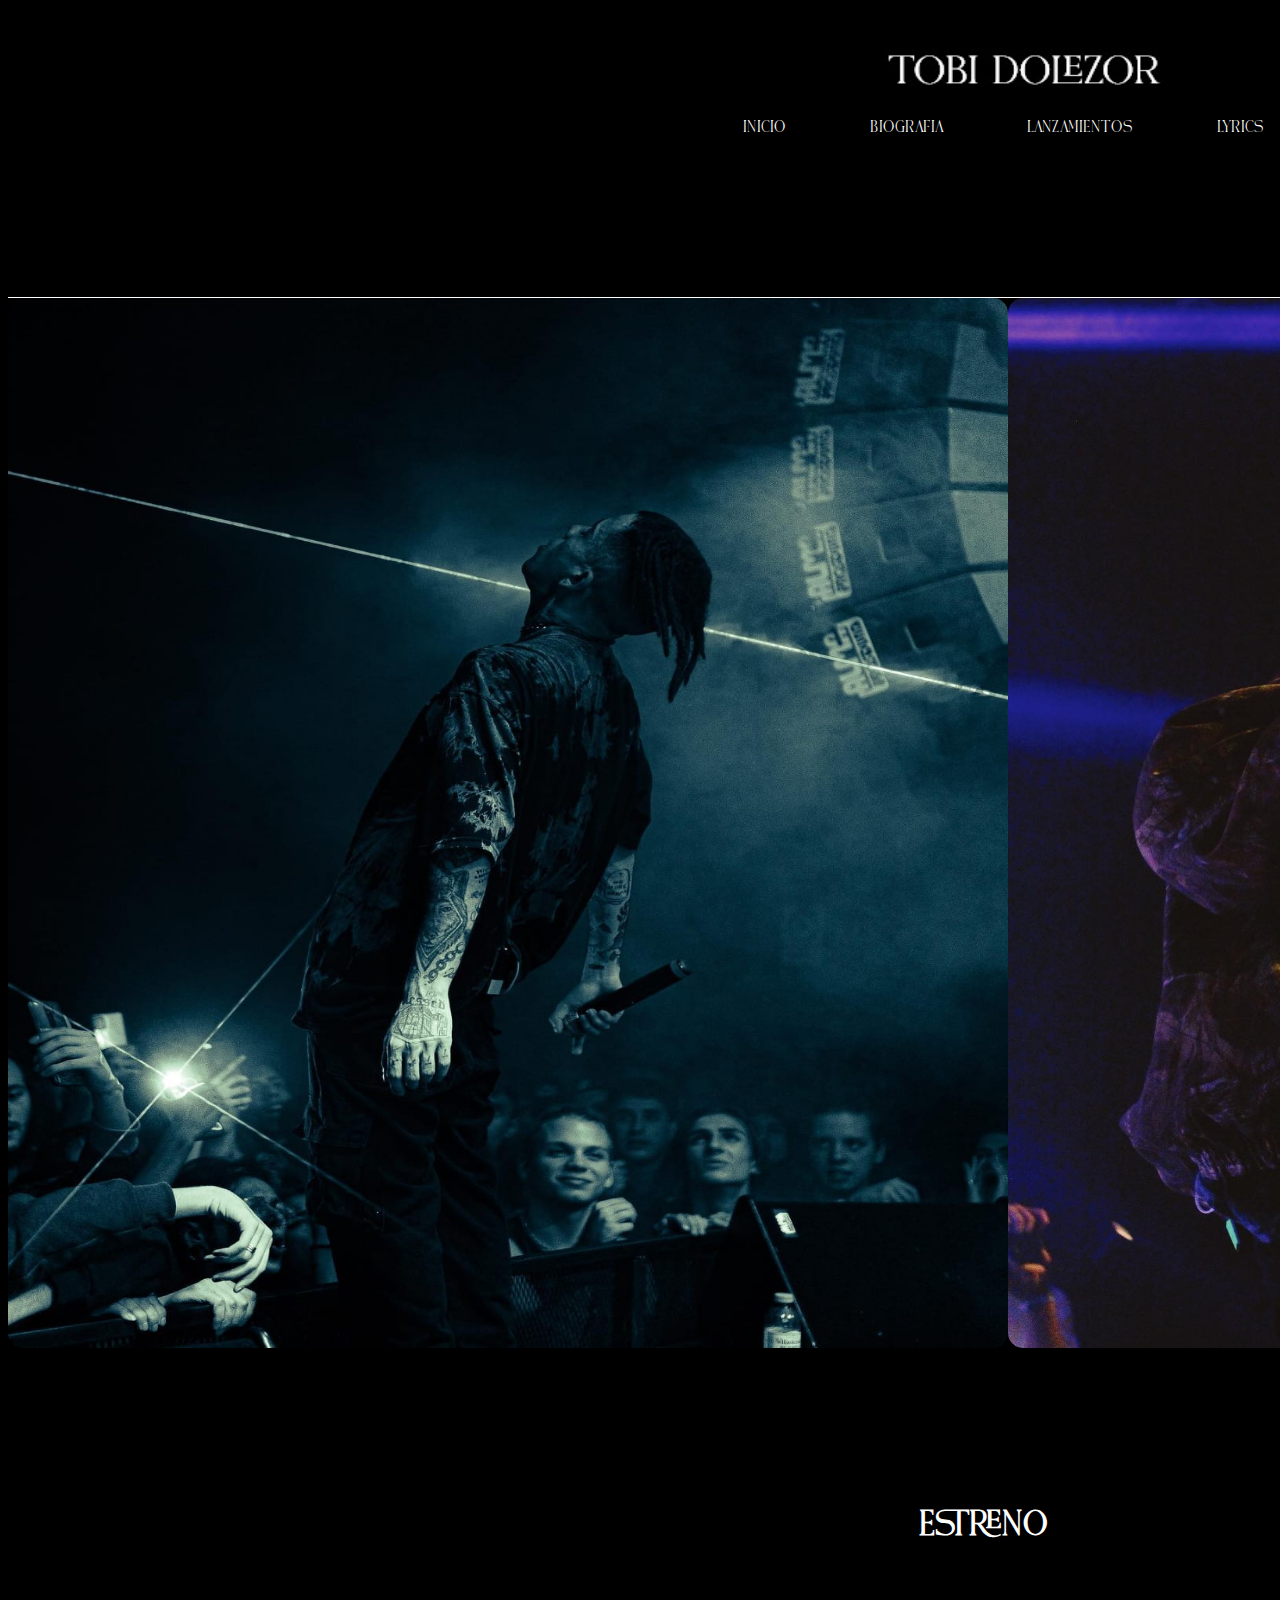
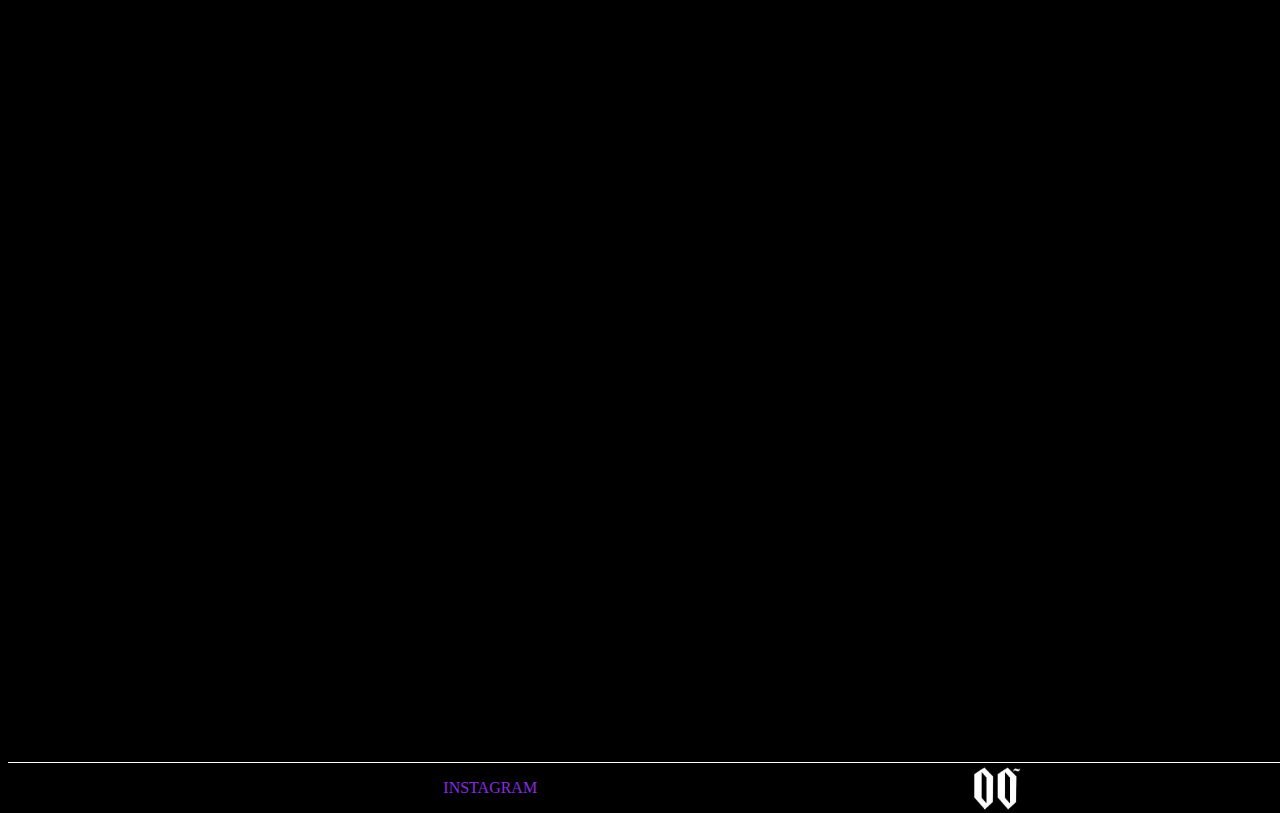
<file: index.html>
<!DOCTYPE html>
<html lang="en">
<head>
    <meta charset="UTF-8">
    <meta http-equiv="X-UA-Compatible" content="IE=edge">
    <meta name="viewport" content="width=device-width, initial-scale=1.0">
    <title>TOBI</title>
    <link rel="shortcut icon" href="./assets/icons/favicon.ico">
    <link rel="stylesheet" href="./css/estilos.css">
</head>
<body class="booddy">
    <header>
        <div class="miheaderr">
            <a href="./index.html">
               <img src="./assets/images/c51e69e6-9fe5-495b-804c-1466189c40de.jpg" alt="" width="300" height="50">
            </a>
       
            <nav>
               <ul id="paginas"> 
                   <li><a href="./index.html">INICIO</a></li>
                   <li><a href="./pages/biografia.html">BIOGRAFIA</a></li>
                   <li><a href="./pages/lanzamientos.html">LANZAMIENTOS</a></li>
                   <li><a href="./pages/lyrics.html">LYRICS</a></li>
               </ul>
            </nav>
           </div>
    </header>
<main>
        <section id="t0bi">
            <img class="tobi" src="./assets/images/b35ed967-1739-4cb4-9ff4-728bcece52e4.jpg" alt="" width="1000" height="1050">
            <img class="t1bi" src="./assets/images/b3c8acce-4e4c-44a7-b8c6-fb20cd468302.jpg" alt="">
            
        </section c>

        <section id="video"> 
            <h1 class="estrenoo">ESTRENO</h1>
            <iframe width="1000" height="600" src="https://www.youtube.com/embed/2a8hIHxBPv0" title="YouTube video player" frameborder="0" allow="accelerometer; autoplay; clipboard-write; encrypted-media; gyroscope; picture-in-picture; web-share" allowfullscreen></iframe>
        </section>


        </section>
        
        

<footer>

        
        <a img href="https://www.instagram.com/tobidolezor/" class="instagramm" target="_blank">INSTAGRAM</a>
        <img src="./assets/images/cae45d55b0853188896af31409780620.288x288x1.jpg" alt="" width="50px" height="50px"> 
        <a href="https://open.spotify.com/artist/6H70hylNqfc86Omz8GoyDB?si=gSG94MW5SxSuEXTmy25CKg" target="_blank" class="spotifi">SPOTIFY</a>
        
</footer>
</body>
</html>
</file>
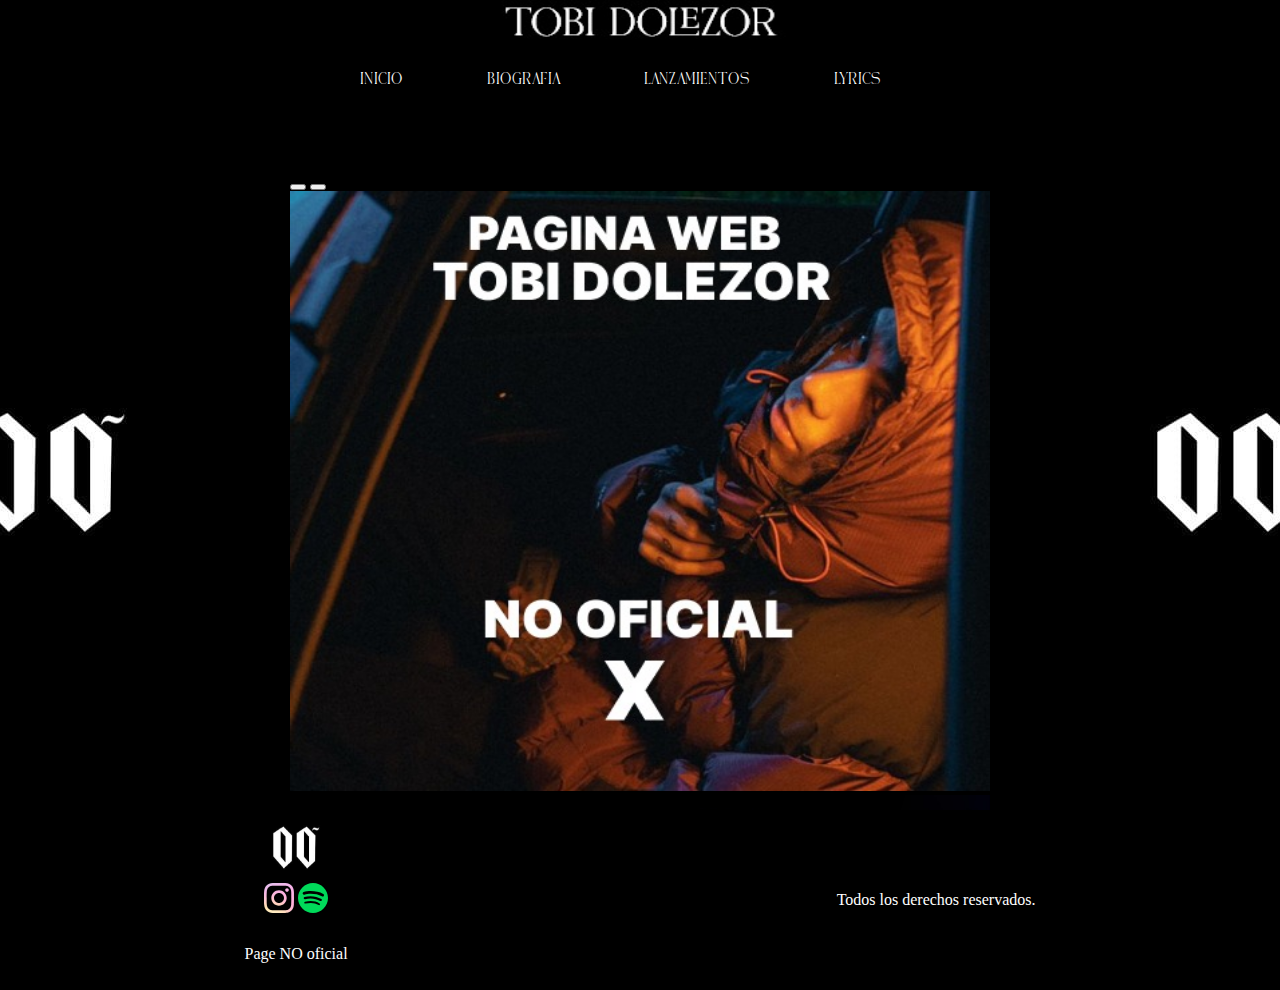
<file: nueva-version-de-proyecto/index.html>
<!DOCTYPE html>
<html lang="en">
<head>
    <meta charset="UTF-8">
    <meta name="viewport" content="width=device-width, initial-scale=1.0">
    <title>TOBI</title>
    <link href="https://cdn.jsdelivr.net/npm/bootstrap@5.3.1/dist/css/bootstrap.min.css"
     rel="stylesheet" integrity="sha384-4bw+/aepP/YC94hEpVNVgiZdgIC5+VKNBQNGCHeKRQN+PtmoHDEXuppvnDJzQIu9" crossorigin="anonymous">
    <link rel="stylesheet" href="./css/css.css">
    
</head>
<body>
    <header>

        <div class="headermain">
            <a href="./index.html">
               <img src="./assets/images/c51e69e6-9fe5-495b-804c-1466189c40de.jpg" alt="" width="300" height="50">
            </a>
       
            <nav>
               <ul id="paginasmain"> 
                   <li><a href="./index.html">INICIO</a></li>
                   <li><a href="./pages/biografia.html">BIOGRAFIA</a></li>
                   <li><a href="./pages/lanzamientos.html">LANZAMIENTOS</a></li>
                   <li><a href="./pages/lyrics.html">LYRICS</a></li>
               </ul>
            </nav>
           </div>
    </header>


    
    

  <main class="maininicio">
         <section>
           <img class="cerocero" src="./assets/images/cae45d55b0853188896af31409780620.288x288x1.jpg" alt="">

        </section>


        <section>

          <div id="carouselExampleIndicators" class="carousel slide">
            <div class="carousel-indicators">
              <button type="button" data-bs-target="#carouselExampleIndicators" data-bs-slide-to="0" class="active" aria-current="true" aria-label="Slide 1"></button>
              <button type="button" data-bs-target="#carouselExampleIndicators" data-bs-slide-to="1" aria-label="Slide 2"></button>
              
            </div>
            <div class="carousel-inner">
              <div class="carousel-item active">
                <div class="transicion">
                <img src="./assets/images/transicion-1.jpg" class="image1" alt="" >
                <img src="./assets/images/transicion-2.jpg" class="image2" alt="">
               </div>
              </div>
              <div class="carousel-item">
                

              <div class="transicion-2">
              <img src="./assets/images/ambicionn.jpg" class="d-block" alt=" " >
              <a class="button-especifico" href="https://www.youtube.com/watch?v=2a8hIHxBPv0" target="_blank">ESCUCHAR AHORA</a>
              </div>
              </div>
             
            <button class="carousel-control-prev" type="button" data-bs-target="#carouselExampleIndicators" data-bs-slide="prev">
              <span class="carousel-control-prev-icon" aria-hidden="true"></span>
              <span class="visually-hidden">Previous</span>
            </button>
            <button class="carousel-control-next" type="button" data-bs-target="#carouselExampleIndicators" data-bs-slide="next">
              <span class="carousel-control-next-icon" aria-hidden="true"></span>
              <span class="visually-hidden">Next</span>
            </button>

            
          </div>
          
    
        </section>

        <section>
          <img class="cerocero" src="./assets/images/cae45d55b0853188896af31409780620.288x288x1.jpg" alt="">

        </section>

      

        <!-- <section class="video-section">
          <h1 class="estrenoo">ESTRENO</h1>
          <iframe width="1000" height="600" src="https://www.youtube.com/embed/2a8hIHxBPv0" title="YouTube video player" frameborder="0" allow="accelerometer; autoplay; clipboard-write; encrypted-media; gyroscope; picture-in-picture; web-share" allowfullscreen></iframe>
        </section> -->
      </main>

    <footer>

      <img src="./assets/images/cae45d55b0853188896af31409780620.288x288x1.jpg" alt="" width="50px" height="50px"> 
      
      <section>
          <a href="" class="instagramm" target="_blank"> <img src="./assets/icons/instagram-color-svgrepo-com.svg" alt="" width="30px" height="30px"></a>
          <a href="" class="spotifi" target="_blank"> <img src="./assets/icons/spotify-color-svgrepo-com.svg" alt="" width="30px" height="30px"></a>

        </section>
        
   
    <p>Page NO oficial</p>
    <P>Todos los derechos reservados.</P>
    
      
      
  </footer>
    <script src="https://cdn.jsdelivr.net/npm/bootstrap@5.3.1/dist/js/bootstrap.bundle.min.js" integrity="sha384-HwwvtgBNo3bZJJLYd8oVXjrBZt8cqVSpeBNS5n7C8IVInixGAoxmnlMuBnhbgrkm" crossorigin="anonymous"></script>             
</body>
</html>
</file>
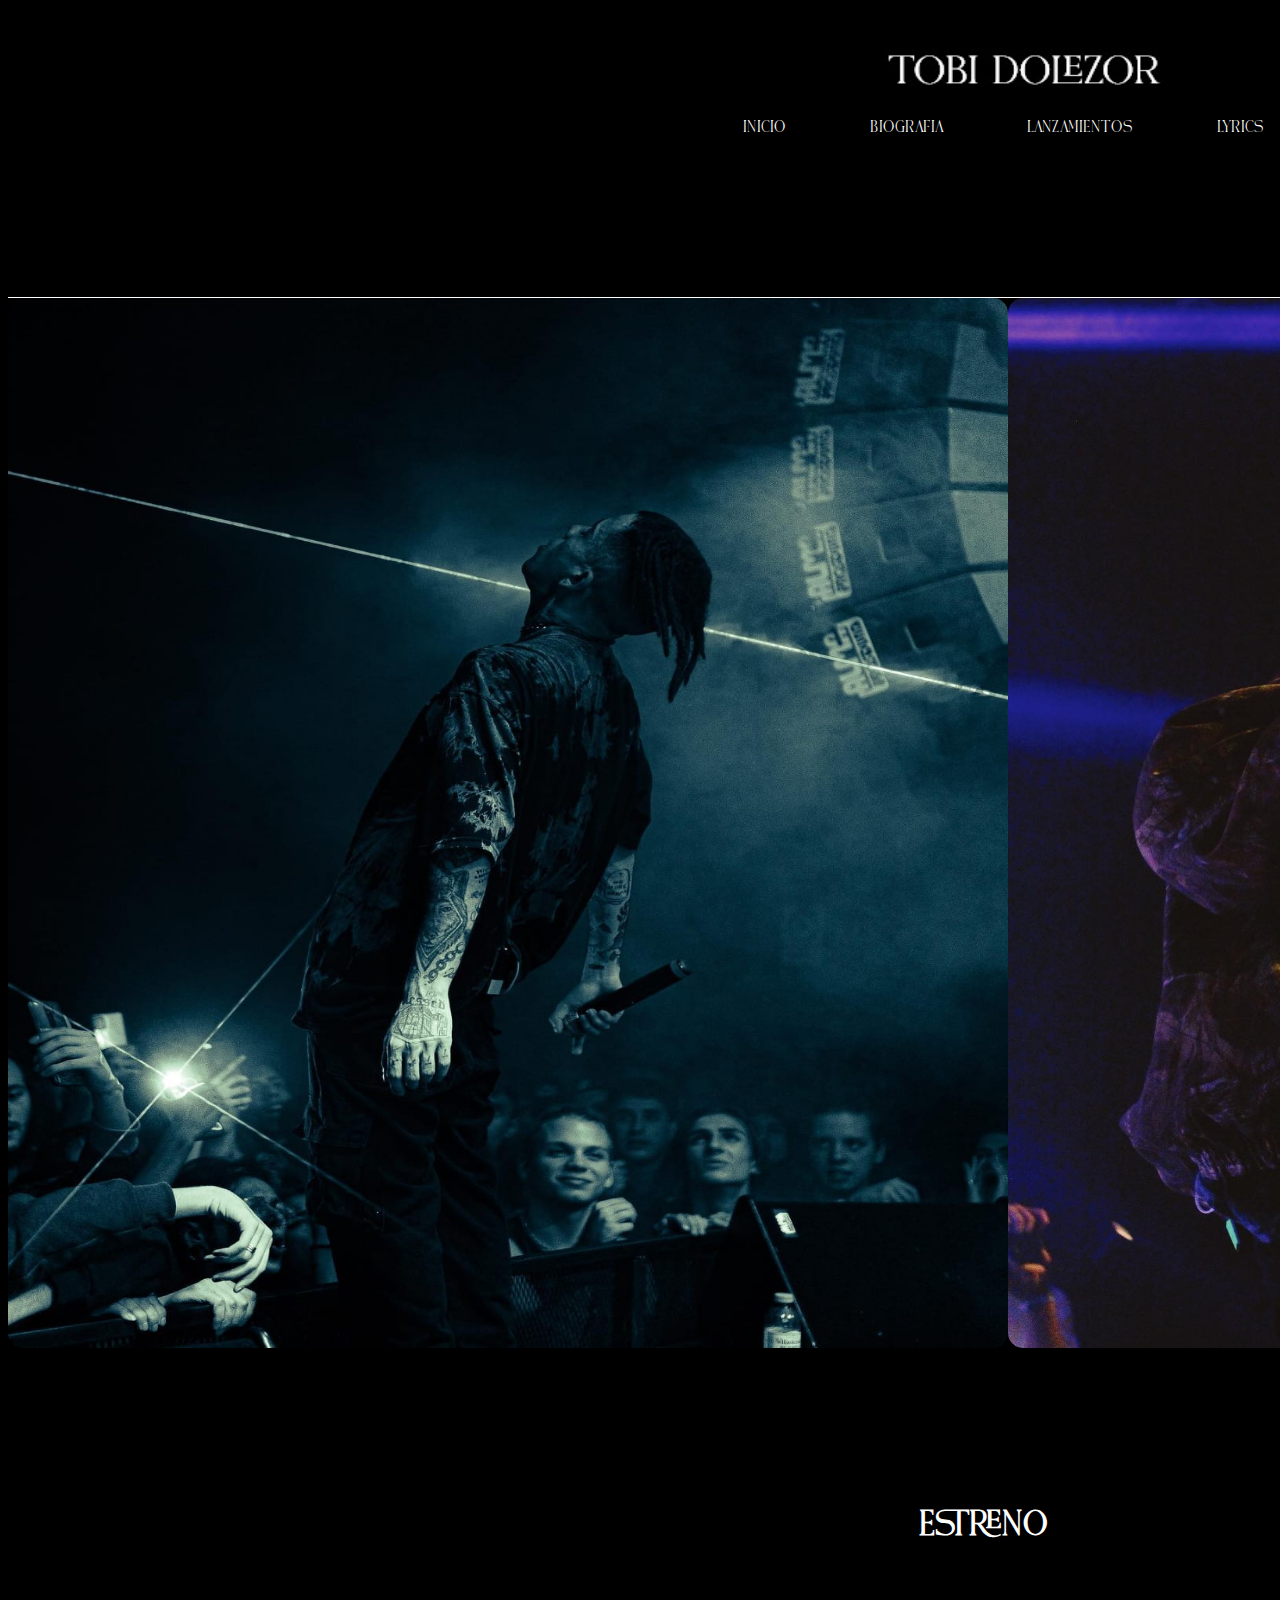
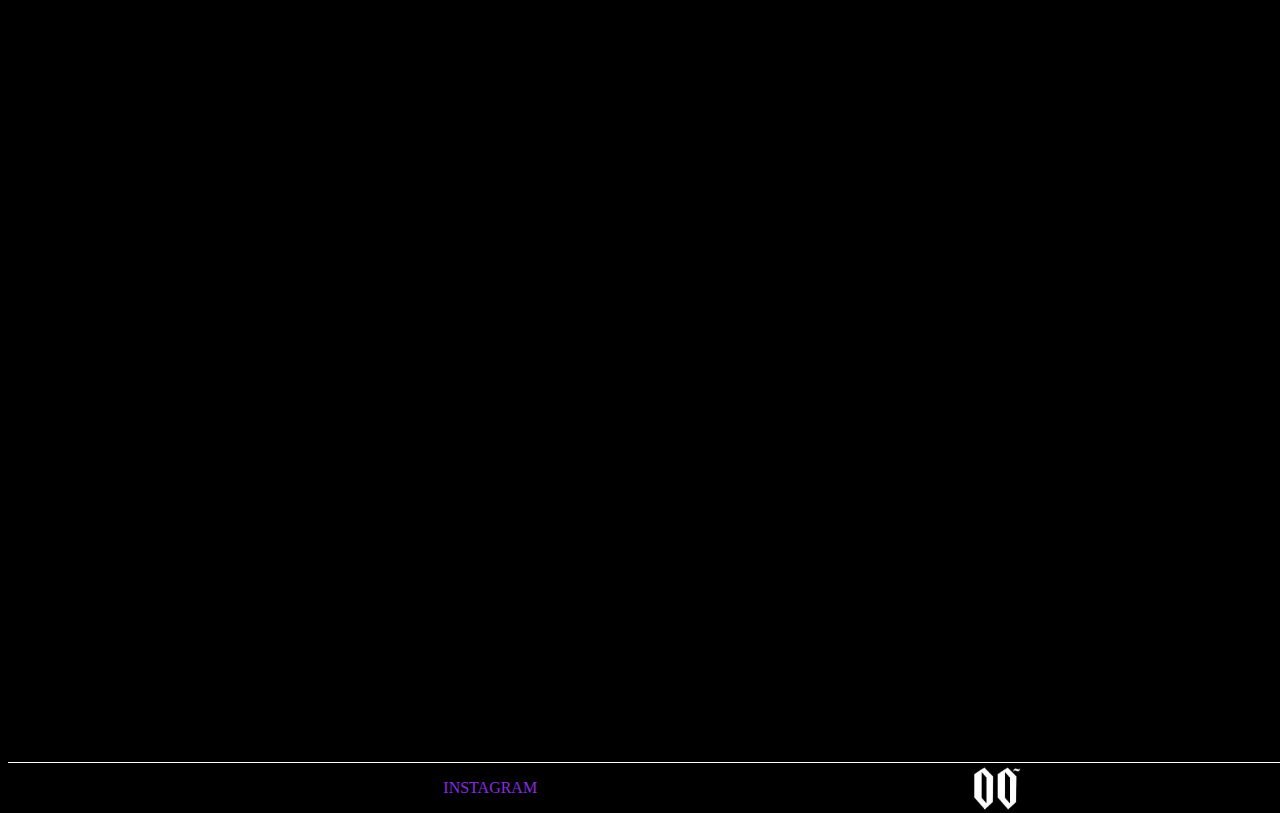
<file: pages/index.html>
<!DOCTYPE html>
<html lang="en">
<head>
    <meta charset="UTF-8">
    <meta http-equiv="X-UA-Compatible" content="IE=edge">
    <meta name="viewport" content="width=device-width, initial-scale=1.0">
    <title>TOBI</title>
    <link rel="shortcut icon" href="../assets/icons/favicon.ico">
    <link rel="stylesheet" href="../css/estilos.css">
</head>
<body class="booddy">
    <header>
        <div class="miheaderr">
            <a href="../pages/index.html">
               <img src="../assets/images/c51e69e6-9fe5-495b-804c-1466189c40de.jpg" alt="" width="300" height="50">
            </a>
       
            <nav>
               <ul id="paginas"> 
                   <li><a href="../pages/index.html">INICIO</a></li>
                   <li><a href="BIOGRAFIA.html">BIOGRAFIA</a></li>
                   <li><a href="../pages/LANZAMIENTOS.html">LANZAMIENTOS</a></li>
                   <li><a href="../pages/Lyrics.html">LYRICS</a></li>
               </ul>
            </nav>
           </div>
    </header>
<main>
        <section id="t0bi">
            <img class="tobi" src="../assets/images/b35ed967-1739-4cb4-9ff4-728bcece52e4.jpg" alt="" width="1000" height="1050">
            <img class="t1bi" src="../assets/images/b3c8acce-4e4c-44a7-b8c6-fb20cd468302.jpg" alt="">
            
        </section c>

        <section id="video"> 
            <h1 class="estrenoo">ESTRENO</h1>
            <iframe width="1000" height="600" src="https://www.youtube.com/embed/2a8hIHxBPv0" title="YouTube video player" frameborder="0" allow="accelerometer; autoplay; clipboard-write; encrypted-media; gyroscope; picture-in-picture; web-share" allowfullscreen></iframe>
        </section>


        </section>
        
        

<footer>

        
        <a img href="https://www.instagram.com/tobidolezor/" class="instagramm" target="_blank">INSTAGRAM</a>
        <img src="../assets/images/cae45d55b0853188896af31409780620.288x288x1.jpg" alt="" width="50px" height="50px"> 
        <a href="https://open.spotify.com/artist/6H70hylNqfc86Omz8GoyDB?si=gSG94MW5SxSuEXTmy25CKg" target="_blank" class="spotifi">SPOTIFY</a>
        
</footer>
</body>
</html>
</file>
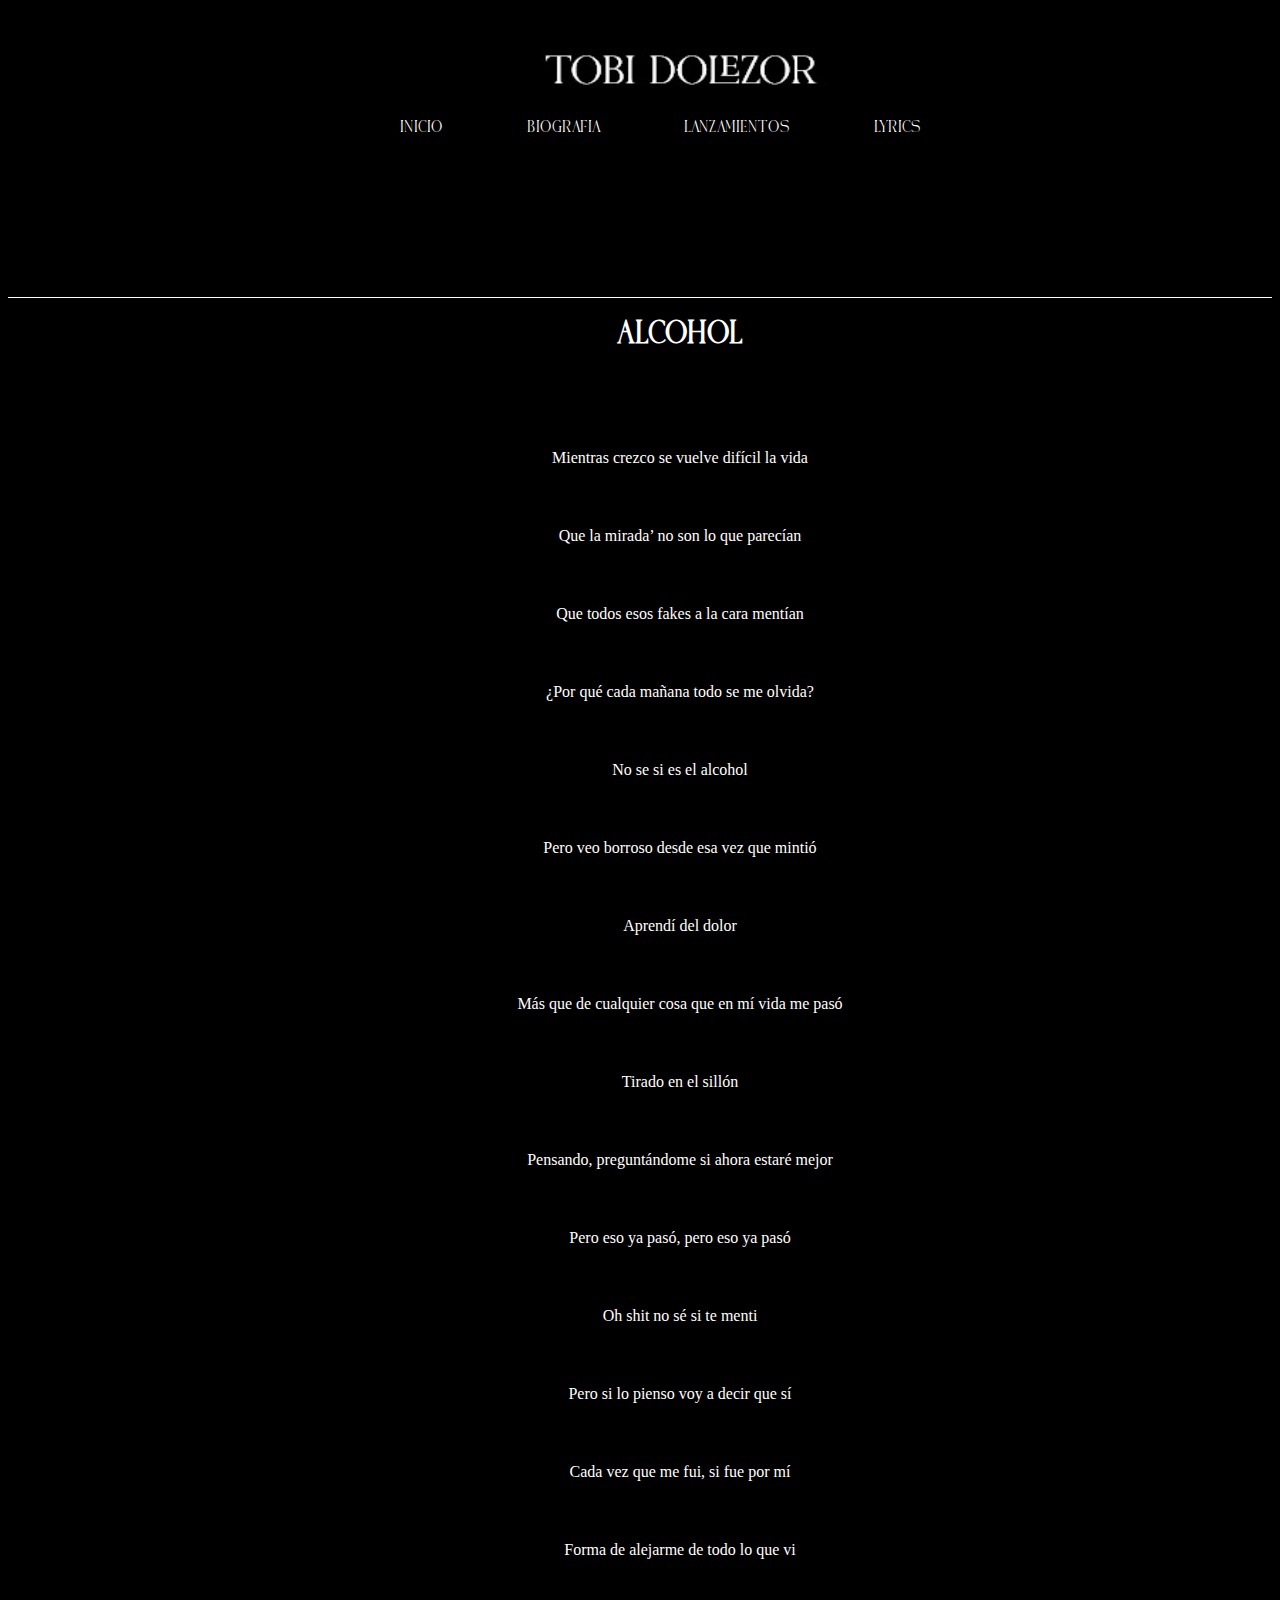
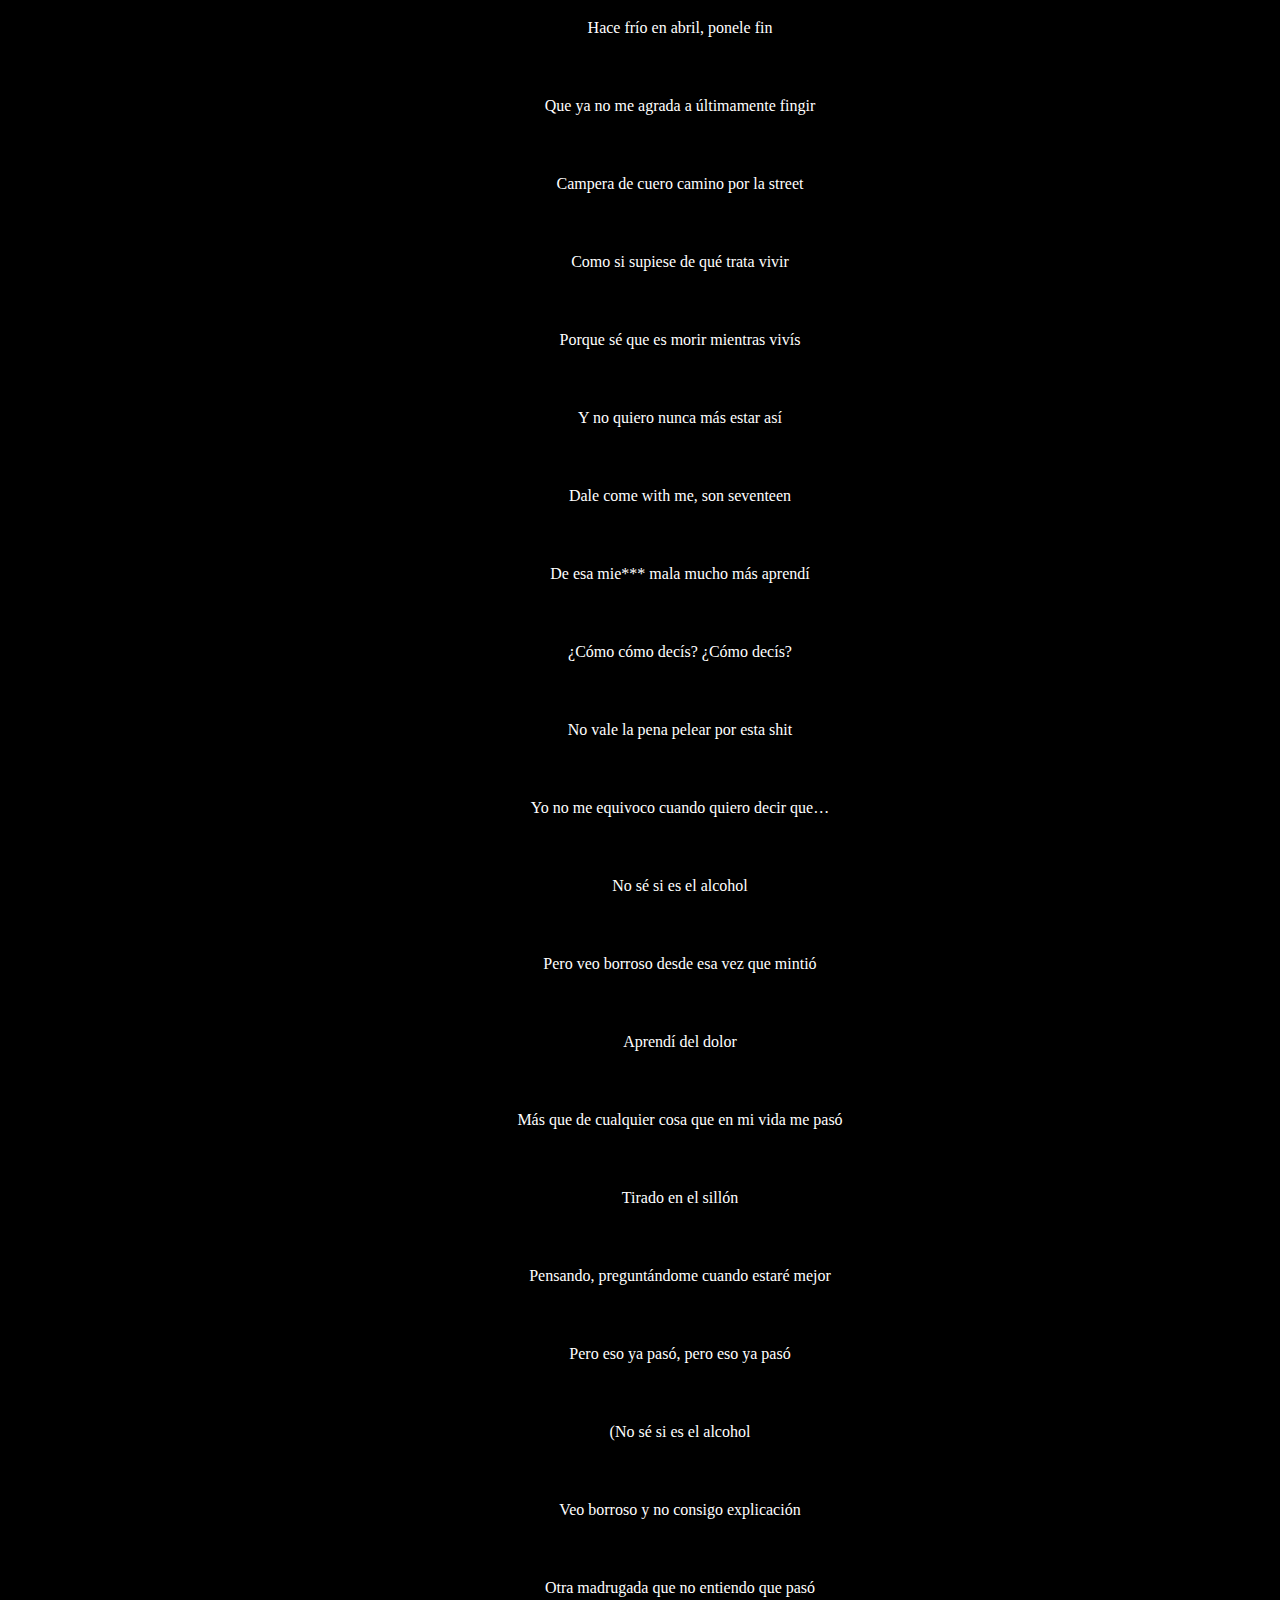
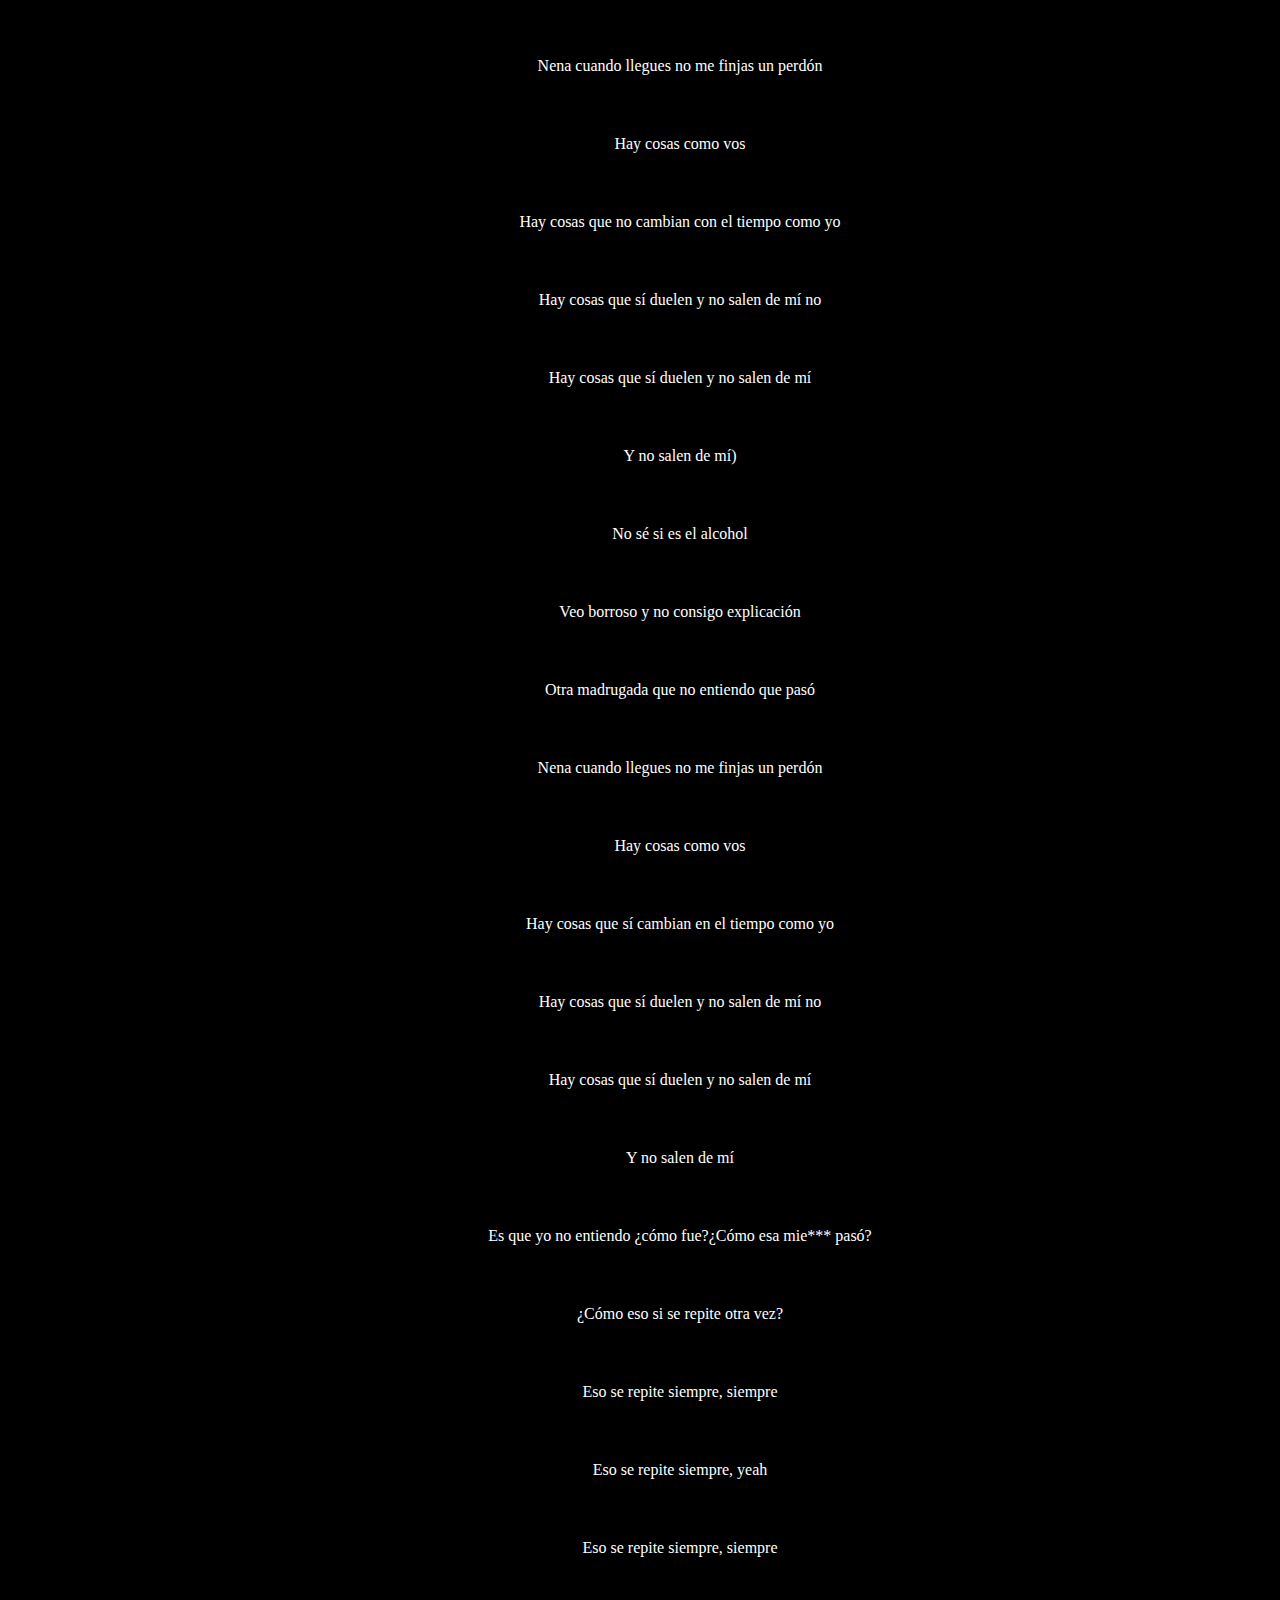
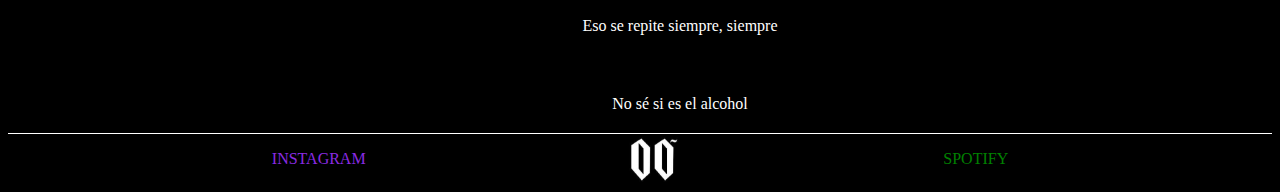
<file: pages/alcohol.html>
<!DOCTYPE html>
<html lang="en">
<head>
    <meta charset="UTF-8">
    <meta name="viewport" content="width=device-width, initial-scale=1.0">
    <title>Document</title>
    <link rel="stylesheet" href="../css/estilos.css">
</head>
<body>


    <header>
        <div class="miheader">
            <a href="../index.html">
               <img src="../assets/images/c51e69e6-9fe5-495b-804c-1466189c40de.jpg" alt="" width="300" height="50">
            </a>
       
            <nav>
                <ul id="paginas"> 
                    <li><a href="../index.html">INICIO</a></li>
                    <li><a href="../pages/biografia.html">BIOGRAFIA</a></li>
                    <li><a href="../pages/LANZAMIENTOS.html">LANZAMIENTOS</a></li>
                    <li><a href="../pages/Lyrics.html">LYRICS</a></li>
                </ul>
             </nav>
           </div>
    </header>

<main>


<h1 class="alco" >Alcohol</h1>
<div class="alcoholl"> 
   <p> Mientras crezco se vuelve difícil la vida</p>

   <p>Que la mirada’ no son lo que parecían</p>


   <p>Que todos esos fakes a la cara mentían</p>


   <p>¿Por qué cada mañana todo se me olvida?</p>
   <p> No se si es el alcohol</p>
   <p>Pero veo borroso desde esa vez que mintió</p>
   <p>Aprendí del dolor</p>
   <p>Más que de cualquier cosa que en mí vida me pasó</p>
   <p>Tirado en el sillón</p>
   <p>Pensando, preguntándome si ahora estaré mejor</p>
   <p>Pero eso ya pasó, pero eso ya pasó</p>
   <p>Oh shit no sé si te menti</p>
   <p>Pero si lo pienso voy a decir que sí</p>
   <p>Cada vez que me fui, si fue por mí</p>
   <p>Forma de alejarme de todo lo que vi</p>
   <p>Hace frío en abril, ponele fin</p>
   <p>Que ya no me agrada a últimamente fingir</p>
   <p>Campera de cuero camino por la street</p>
   <p>Como si supiese de qué trata vivir</p>
   <p>Porque sé que es morir mientras vivís</p>
   <p>Y no quiero nunca más estar así</p>
   <p>Dale come with me, son seventeen</p>
   <p>De esa mie*** mala mucho más aprendí</p>
   <p>¿Cómo cómo decís? ¿Cómo decís?</p>
   <p>No vale la pena pelear por esta shit</p>
   <p>Yo no me equivoco cuando quiero decir que…</p>
   <p>No sé si es el alcohol</p>
   <p>Pero veo borroso desde esa vez que mintió</p>
   <p>Aprendí del dolor</p>
   <p>Más que de cualquier cosa que en mi vida me pasó</p>
   <p>Tirado en el sillón</p>
   <p>Pensando, preguntándome cuando estaré mejor</p>
   <p>Pero eso ya pasó, pero eso ya pasó</p>
   <p>(No sé si es el alcohol</p>
   <p>Veo borroso y no consigo explicación</p>
   <p>Otra madrugada que no entiendo que pasó</p>
   <p>Nena cuando llegues no me finjas un perdón</p>
   <p>Hay cosas como vos</p>
   <p>Hay cosas que no cambian con el tiempo como yo</p>
   <p>Hay cosas que sí duelen y no salen de mí no</p>
   <p>Hay cosas que sí duelen y no salen de mí</p>
   <p> Y no salen de mí)</p>
   <p>No sé si es el alcohol</p>
   <p>Veo borroso y no consigo explicación</p>
   <p>Otra madrugada que no entiendo que pasó</p>
   <p> Nena cuando llegues no me finjas un perdón</p>
   <p>Hay cosas como vos</p>
   <p>Hay cosas que sí cambian en el tiempo como yo</p>
   <p>Hay cosas que sí duelen y no salen de mí no</p>
   <p>Hay cosas que sí duelen y no salen de mí</p>
   <p>Y no salen de mí</p>
   <p>Es que yo no entiendo ¿cómo fue?¿Cómo esa mie*** pasó?</p>
   <p>¿Cómo eso si se repite otra vez?</p>
   <p>Eso se repite siempre, siempre</p>
   <p>Eso se repite siempre, yeah</p>
   <p>Eso se repite siempre, siempre</p>
   <p>Eso se repite siempre, siempre</p>
   <p>No sé si es el alcohol</p>


</div>






</main>









<footer>

        
    <a img href="https://www.instagram.com/tobidolezor/" class="instagramm" target="_blank">INSTAGRAM</a>
    <img src="../assets/images/cae45d55b0853188896af31409780620.288x288x1.jpg" alt="" width="50px" height="50px"> 
    <a href="https://open.spotify.com/artist/6H70hylNqfc86Omz8GoyDB?si=gSG94MW5SxSuEXTmy25CKg" target="_blank" class="spotifi">SPOTIFY</a>
    
</footer>





















    
</body>
</html>
</file>
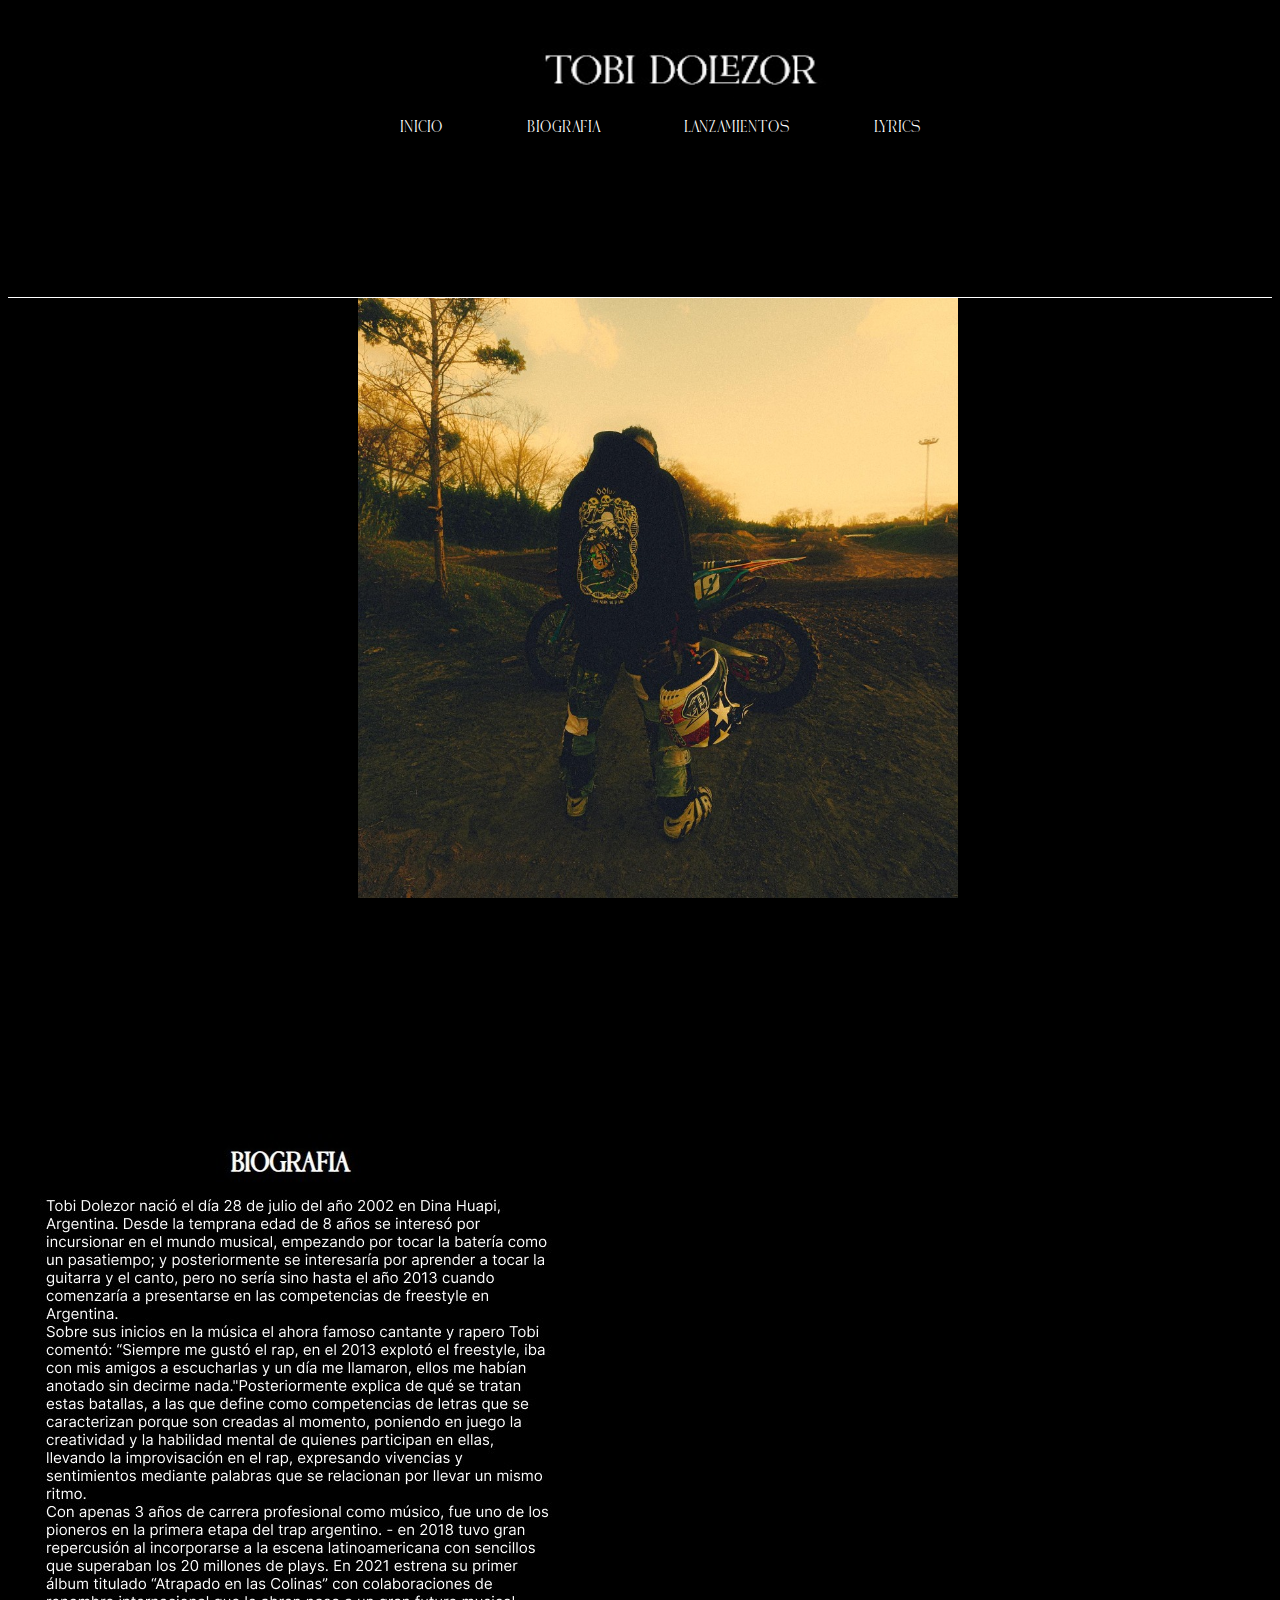
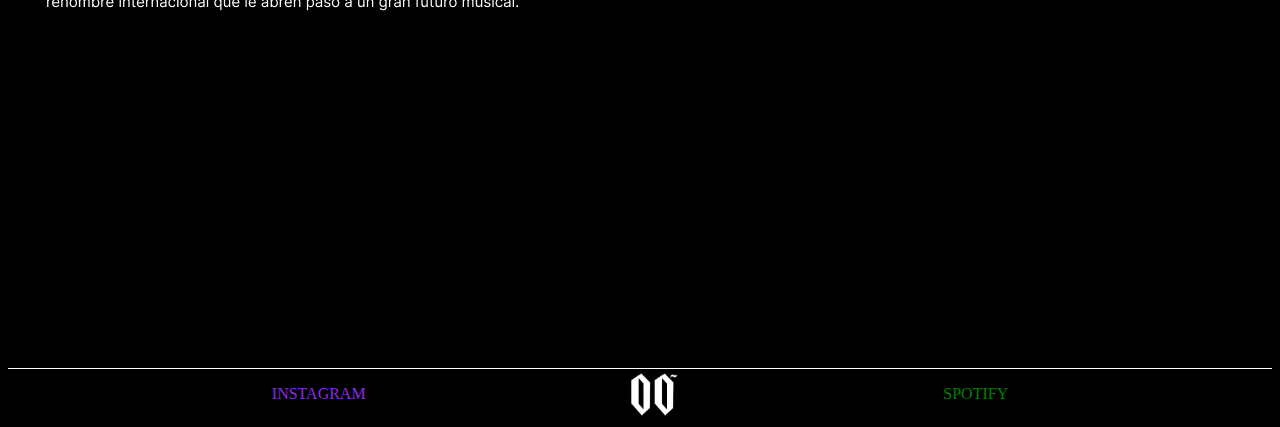
<file: pages/biografia.html>
<!DOCTYPE html>
<html lang="en">
<head>
    <meta charset="UTF-8">
    <meta name="viewport" content="width=device-width, initial-scale=1.0">
    <title>BIOGRAFIA / TOBI</title>
    <link rel="stylesheet" href="../css/estilos.css">
</head>
<body>
    <header>
        <div class="miheader">
            <a href="../index.html">
               <img src="../assets/images/c51e69e6-9fe5-495b-804c-1466189c40de.jpg" alt="" width="300" height="50">
            </a>
       
            <nav>
               <ul id="paginas"> 
                   <li><a href="../index.html">INICIO</a></li>
                   <li><a href="../pages/biografia.html">BIOGRAFIA</a></li>
                   <li><a href="../pages/LANZAMIENTOS.html">LANZAMIENTOS</a></li>
                   <li><a href="../pages/Lyrics.html">LYRICS</a></li>
               </ul>
            </nav>
           </div>
    </header>



<main>
    <aside>
<section id="biografiadetobi">
    <img class="img1"  src="../assets/images/e8c51838-c26a-478b-b72d-e2c49bba2b3d.jpg" alt="" >
    <img class="img2" src="../assets/images/446b2216-0075-48ac-bfe3-ca4e09330e1c.jpg" alt="">
        
</section>    

    
</aside>







    </main>



    <footer>

        
        <a img href="https://www.instagram.com/tobidolezor/" class="instagramm" target="_blank">INSTAGRAM</a>
        <img src="../assets/images/cae45d55b0853188896af31409780620.288x288x1.jpg" alt="" width="50px" height="50px"> 
        <a href="https://open.spotify.com/artist/6H70hylNqfc86Omz8GoyDB?si=gSG94MW5SxSuEXTmy25CKg" target="_blank" class="spotifi">SPOTIFY</a>
        
</footer>



</body>
</html>
</file>
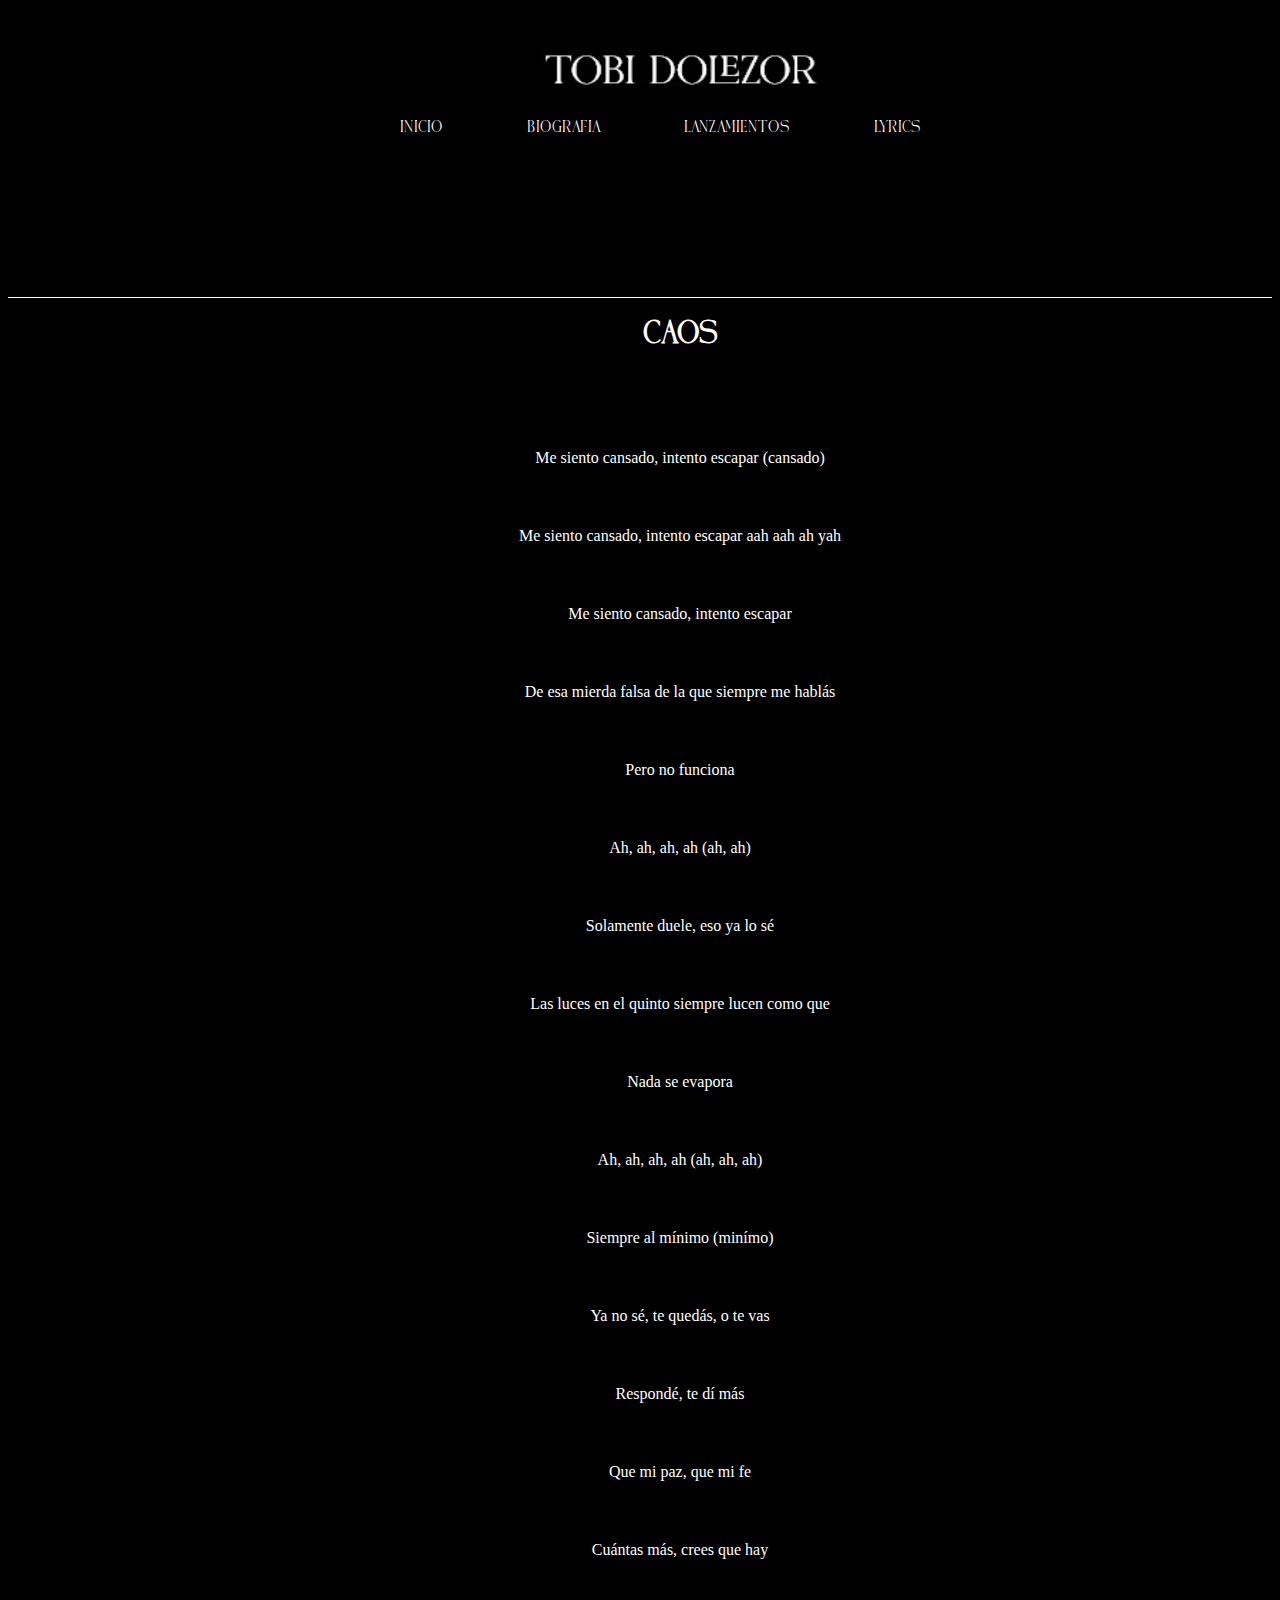
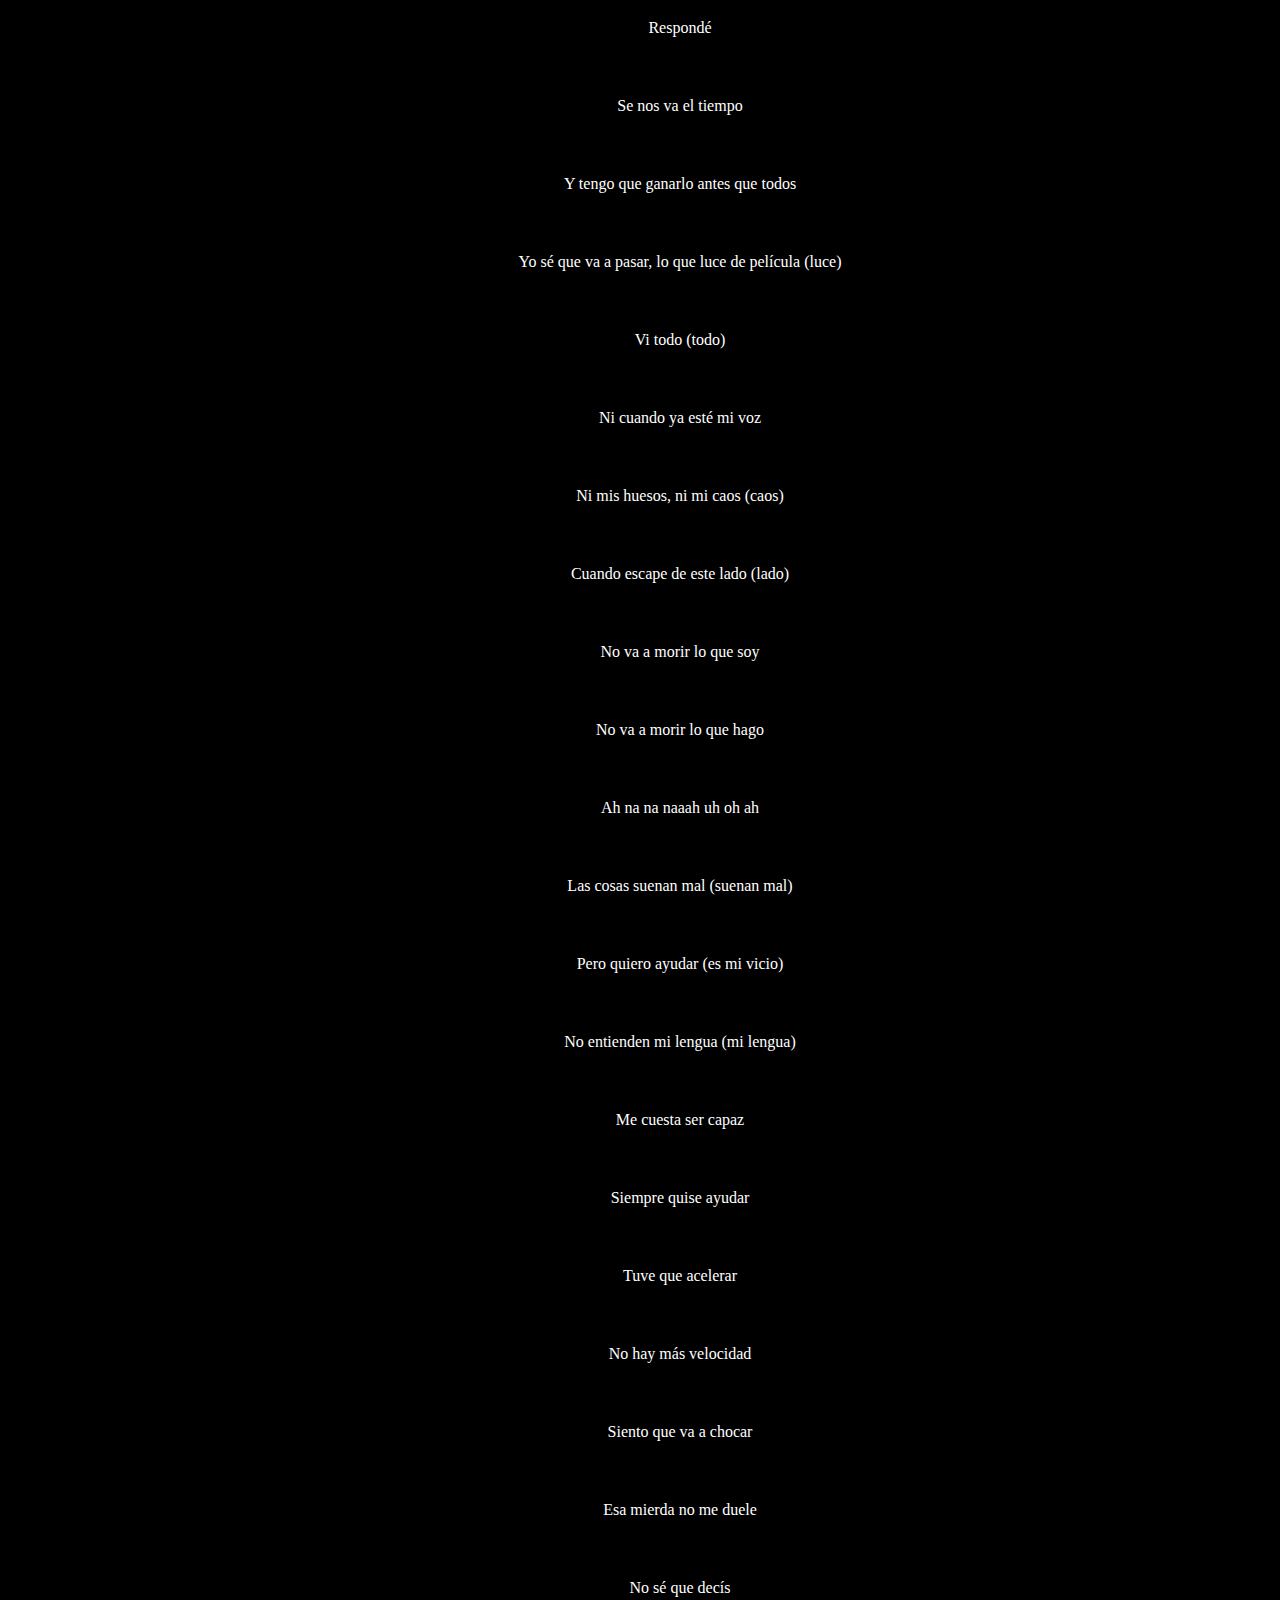
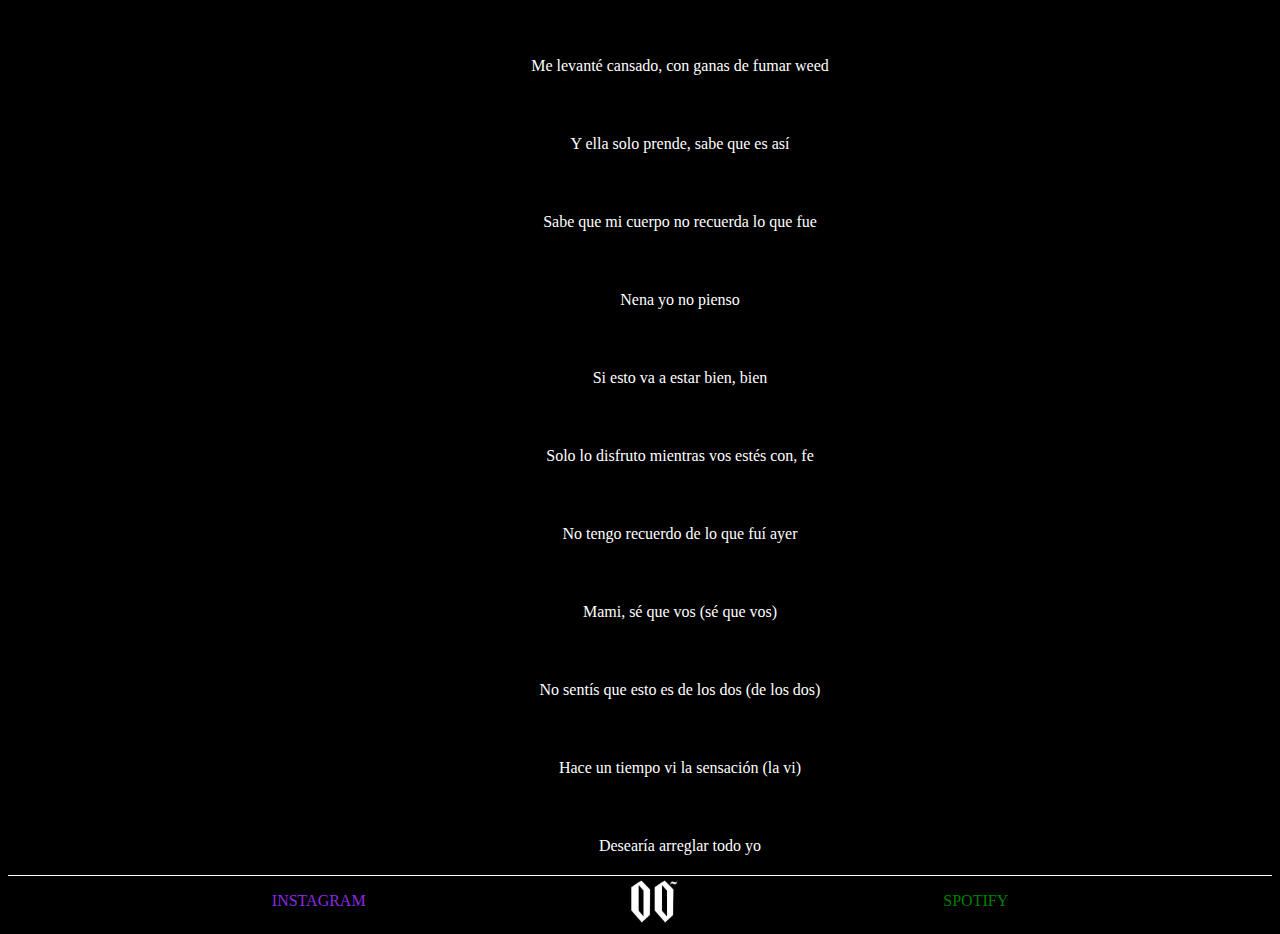
<file: pages/caos.html>
<!DOCTYPE html>
<html lang="en">
<head>
    <meta charset="UTF-8">
    <meta name="viewport" content="width=device-width, initial-scale=1.0">
    <title>Document</title>
    <link rel="stylesheet" href="../css/estilos.css">
</head>
<body>
    <header>
        <div class="miheader">
            <a href="../index.html">
               <img src="../assets/images/c51e69e6-9fe5-495b-804c-1466189c40de.jpg" alt="" width="300" height="50">
            </a>
       
            <nav>
                <ul id="paginas"> 
                    <li><a href="../index.html">INICIO</a></li>
                    <li><a href="../pages/biografia.html">BIOGRAFIA</a></li>
                    <li><a href="../pages/LANZAMIENTOS.html">LANZAMIENTOS</a></li>
                    <li><a href="../pages/Lyrics.html">LYRICS</a></li>
                </ul>
             </nav>
           </div>
    </header>

<main>
<h1 class="caoos" >  Caos </h1>
<div class="caos" > 
    <p>Me siento cansado, intento escapar (cansado)</p>
    <p>Me siento cansado, intento escapar aah aah ah yah</p>

    <p>Me siento cansado, intento escapar</p>
    <p>De esa mierda falsa de la que siempre me hablás</p>
    <p>Pero no funciona</p>
    <p>Ah, ah, ah, ah (ah, ah)</p>

    <p>Solamente duele, eso ya lo sé</p>
    <p>Las luces en el quinto siempre lucen como que</p>
    <p>Nada se evapora</p>
    <p>Ah, ah, ah, ah (ah, ah, ah)</p>

    <p>Siempre al mínimo (minímo)</p>
    <p>Ya no sé, te quedás, o te vas</p>
    <p>Respondé, te dí más</p>
    <p>Que mi paz, que mi fe</p>
    <p>Cuántas más, crees que hay</p>
    <p>Respondé</p>

    <p>Se nos va el tiempo</p>
    <p>Y tengo que ganarlo antes que todos</p>
    <p>Yo sé que va a pasar, lo que luce de película (luce)</p>
    <p>Vi todo (todo)</p>

    <p>Ni cuando ya esté mi voz</p>
    <p>Ni mis huesos, ni mi caos (caos)</p>
    <p>Cuando escape de este lado (lado)</p>
    <p>No va a morir lo que soy</p>
    <p>No va a morir lo que hago</p>
    <p>Ah na na naaah uh oh ah</p>

    <p>Las cosas suenan mal (suenan mal)</p>
    <p>Pero quiero ayudar (es mi vicio)</p>
    <p>No entienden mi lengua (mi lengua)</p>
    <p>Me cuesta ser capaz</p>

    <p>Siempre quise ayudar</p>
    <p>Tuve que acelerar</p>
    <p>No hay más velocidad</p>
    <p>Siento que va a chocar</p>

    <p>Esa mierda no me duele</p>
    <p>No sé que decís</p>
    <p>Me levanté cansado, con ganas de fumar weed</p>
    <p>Y ella solo prende, sabe que es así</p>
    <p>Sabe que mi cuerpo no recuerda lo que fue</p>

    <p>Nena yo no pienso</p>
    <p>Si esto va a estar bien, bien</p>
    <p>Solo lo disfruto mientras vos estés con, fe</p>
    <p>No tengo recuerdo de lo que fuí ayer</p>

    <p>Mami, sé que vos (sé que vos)</p>
    <p>No sentís que esto es de los dos (de los dos)</p>
    <p>Hace un tiempo vi la sensación (la vi)</p>
    <p>Desearía arreglar todo yo</p>









</div>







</main>



 
<footer>

        
    <a img href="https://www.instagram.com/tobidolezor/" class="instagramm" target="_blank">INSTAGRAM</a>
    <img src="../assets/images/cae45d55b0853188896af31409780620.288x288x1.jpg" alt="" width="50px" height="50px"> 
    <a href="https://open.spotify.com/artist/6H70hylNqfc86Omz8GoyDB?si=gSG94MW5SxSuEXTmy25CKg" target="_blank" class="spotifi">SPOTIFY</a>
    
</footer>


    
    
</body>
</html>
</file>
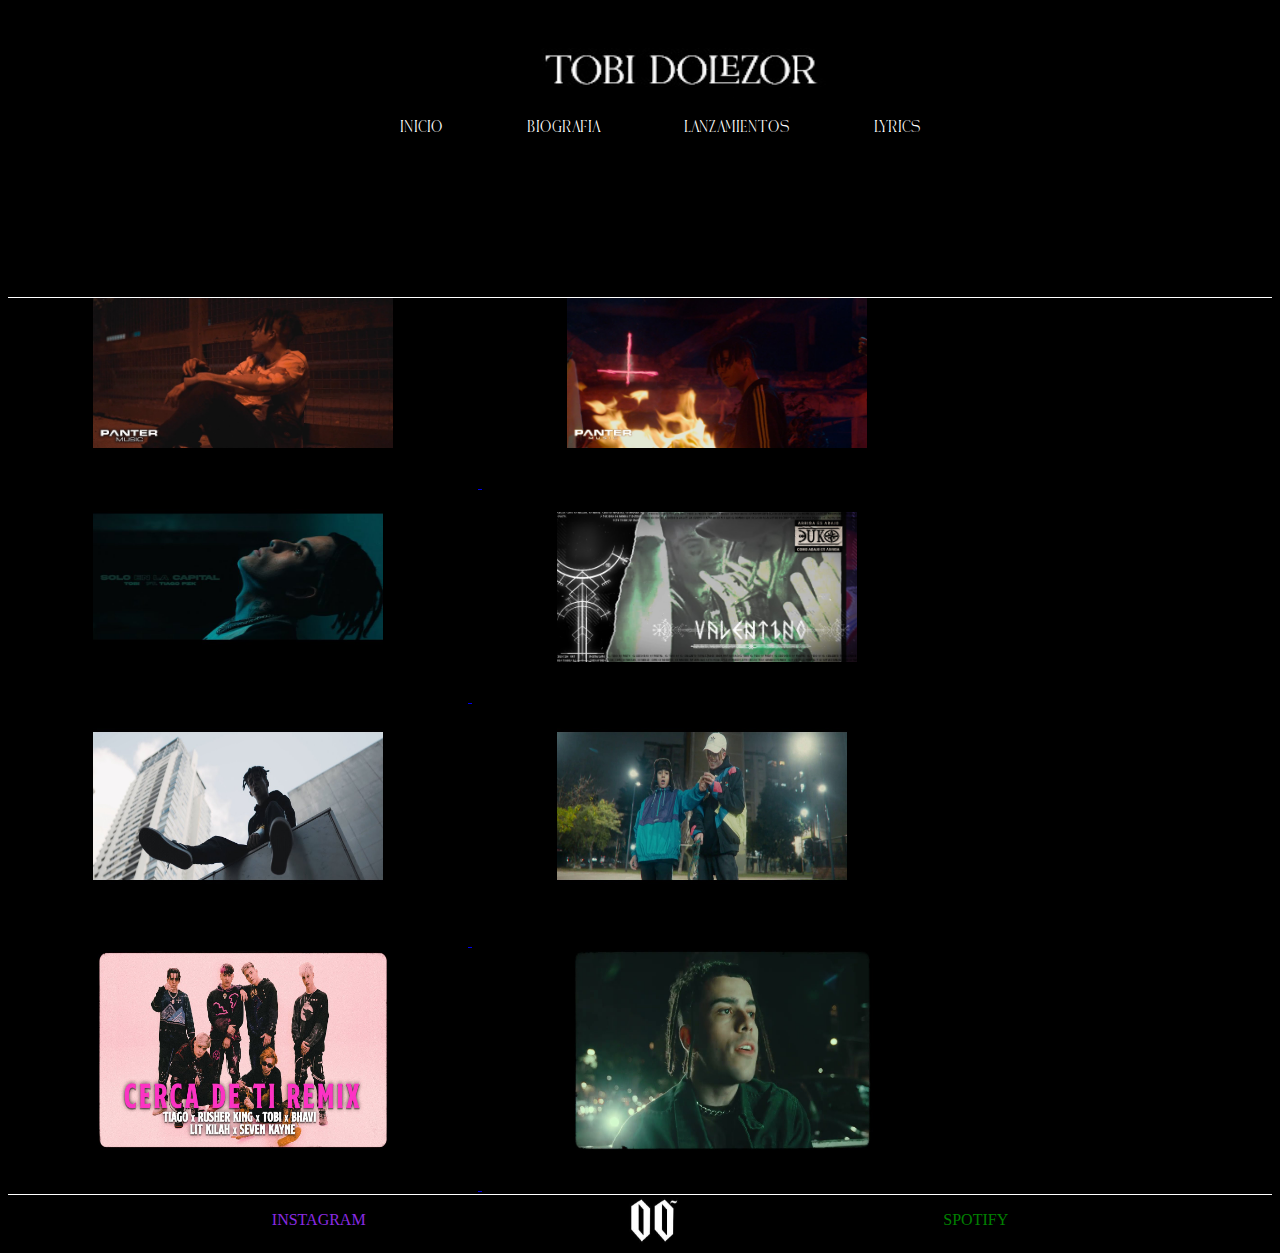
<file: pages/lanzamientos.html>
<!DOCTYPE html>
<html lang="en">
<head>
    <meta charset="UTF-8">
    <meta name="viewport" content="width=device-width, initial-scale=1.0">
    <title>LANZAMIENTOS / TOBI</title>
    <link rel="stylesheet" href="../css/estilos.css">
</head>
<body>
    <header>
        <div class="miheader">
            <a href="../index.html">
               <img src="../assets/images/c51e69e6-9fe5-495b-804c-1466189c40de.jpg" alt="" width="300" height="50">
            </a>
       
            <nav>
                <ul id="paginas"> 
                    <li><a href="../index.html">INICIO</a></li>
                    <li><a href="../pages/biografia.html">BIOGRAFIA</a></li>
                    <li><a href="../pages/LANZAMIENTOS.html">LANZAMIENTOS</a></li>
                    <li><a href="../pages/Lyrics.html">LYRICS</a></li>
                </ul>
             </nav>
           </div>
    </header>



<main >
    
<section>

<a href="https://www.youtube.com/watch?v=jaZOt5Kou-0" target="_blank">   <img class="temas" src="../assets/images/alcohol.jpg" alt="" width="300px"  height="150px" >  </a>
<a href="https://www.youtube.com/watch?v=ZyxsaooStHk" target="_blank">  <img class="temas" src="../assets/images/time.jpg" alt="" width="300px"  height="150px"> </a>
<a href="https://www.youtube.com/watch?v=_aCdVXoYp-g&t=78s" target="_blank">  <img class="temas"  src="../assets/images/solo en la capital.jpg" alt="" width="290px"  height="170px"> </a>
<a href="https://www.youtube.com/watch?v=2lRxgHp_11o" target="_blank"> <img class="temas"  src="../assets/images/valentino.jpg" alt="" width="300px"  height="150px"> </a>
</section>


<section>
<a href="https://www.youtube.com/watch?v=kPd5MSpQfkg&t=75s" target="_blank"> <img class="temas" src="../assets/images/slow.jpg" alt="" width="290px"  height="200px"> </a>
<a href="https://www.youtube.com/watch?v=8P5J7pLzmZ8&t=81s" target="_blank"> <img class="temas" src="../assets/images/maxresdefault (1).jpg" alt="" width="290px"  height="200px"> </a>
<a href="https://www.youtube.com/watch?v=5K37BDfzPKk" target="_blank"> <img class="temas" src="../assets/images/maxresdefault.jpg" alt="" width="300px"  height="200px"> </a>
<a href="https://www.youtube.com/watch?v=2JQxy_ZiNQ0" target="_blank"> <img class="temas" src="../assets/images/maxresdefault (2).jpg" alt="" width="310px"  height="200px"> </a>
</section>








    
</main>



<footer>

        
    <a img href="https://www.instagram.com/tobidolezor/" class="instagramm" target="_blank">INSTAGRAM</a>
    <img src="../assets/images/cae45d55b0853188896af31409780620.288x288x1.jpg" alt="" width="50px" height="50px"> 
    <a href="https://open.spotify.com/artist/6H70hylNqfc86Omz8GoyDB?si=gSG94MW5SxSuEXTmy25CKg" target="_blank" class="spotifi">SPOTIFY</a>
    
</footer>

</body>
</html>
</file>
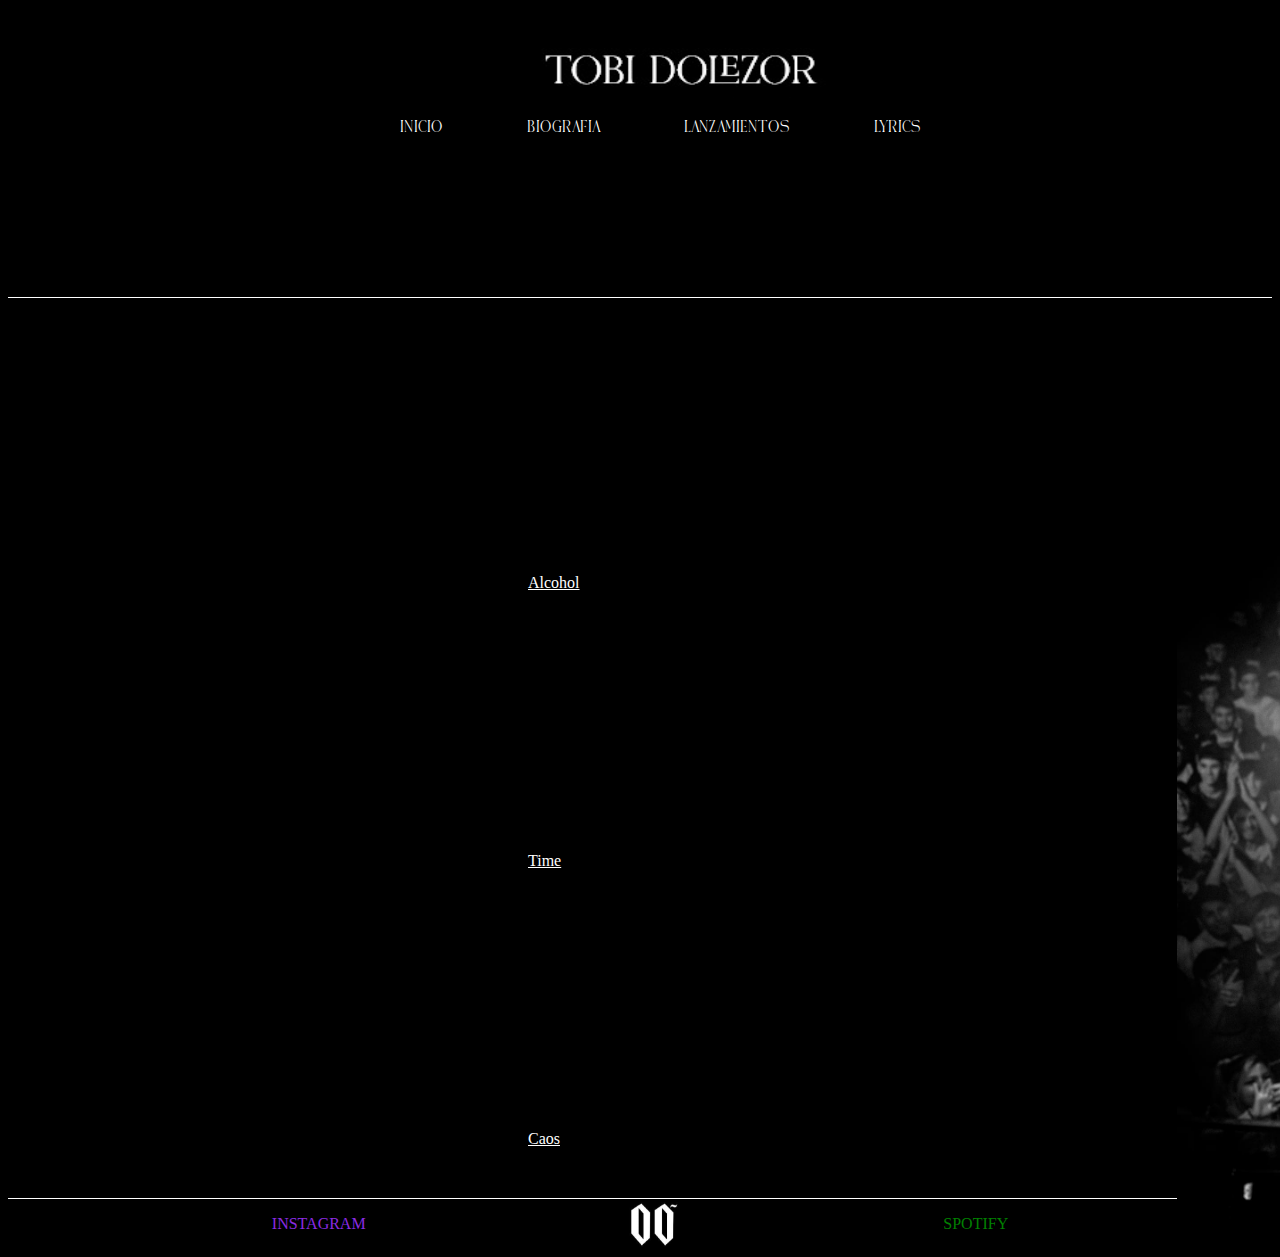
<file: pages/lyrics.html>
<!DOCTYPE html>
<html lang="en">
<head>
    <meta charset="UTF-8">
    <meta name="viewport" content="width=device-width, initial-scale=1.0">
    <title>LYRICS / TOBI</title>
    <link rel="stylesheet" href="../css/estilos.css">
</head>
<body>
    <header>
        <div class="miheader">
            <a href="../index.htmll">
               <img src="../assets/images/c51e69e6-9fe5-495b-804c-1466189c40de.jpg" alt="" width="300" height="50">
            </a>
       
            <nav>
                <ul id="paginas"> 
                    <li><a href="../index.html">INICIO</a></li>
                    <li><a href="../pages/biografia.html">BIOGRAFIA</a></li>
                    <li><a href="../pages/LANZAMIENTOS.html">LANZAMIENTOS</a></li>
                    <li><a href="../pages/Lyrics.html">LYRICS</a></li>
                </ul>
             </nav>
           </div>
    </header>

<main>
<div class="letras">  


<div>
<ul>

    <li><a href="../pages/Alcohol.html" target="_blank">Alcohol</a></li>

    <li><a href="../pages/Time.html" target="_blank">Time</a></li>

    <li><a href="../pages/caos.html" target="_blank">Caos</a></li>
</ul>
</div>


    <img class="imagenletra" src="../assets/images/e1297fc7-111c-4675-afb2-0051b491acd7.jpg" alt="">

    
    


    




</div>   
</main>



<footer>

        
    <a img href="https://www.instagram.com/tobidolezor/" class="instagramm" target="_blank">INSTAGRAM</a>
    <img src="../assets/images/cae45d55b0853188896af31409780620.288x288x1.jpg" alt="" width="50px" height="50px"> 
    <a href="https://open.spotify.com/artist/6H70hylNqfc86Omz8GoyDB?si=gSG94MW5SxSuEXTmy25CKg" target="_blank" class="spotifi">SPOTIFY</a>
    
</footer>
</body>
</html>
</file>
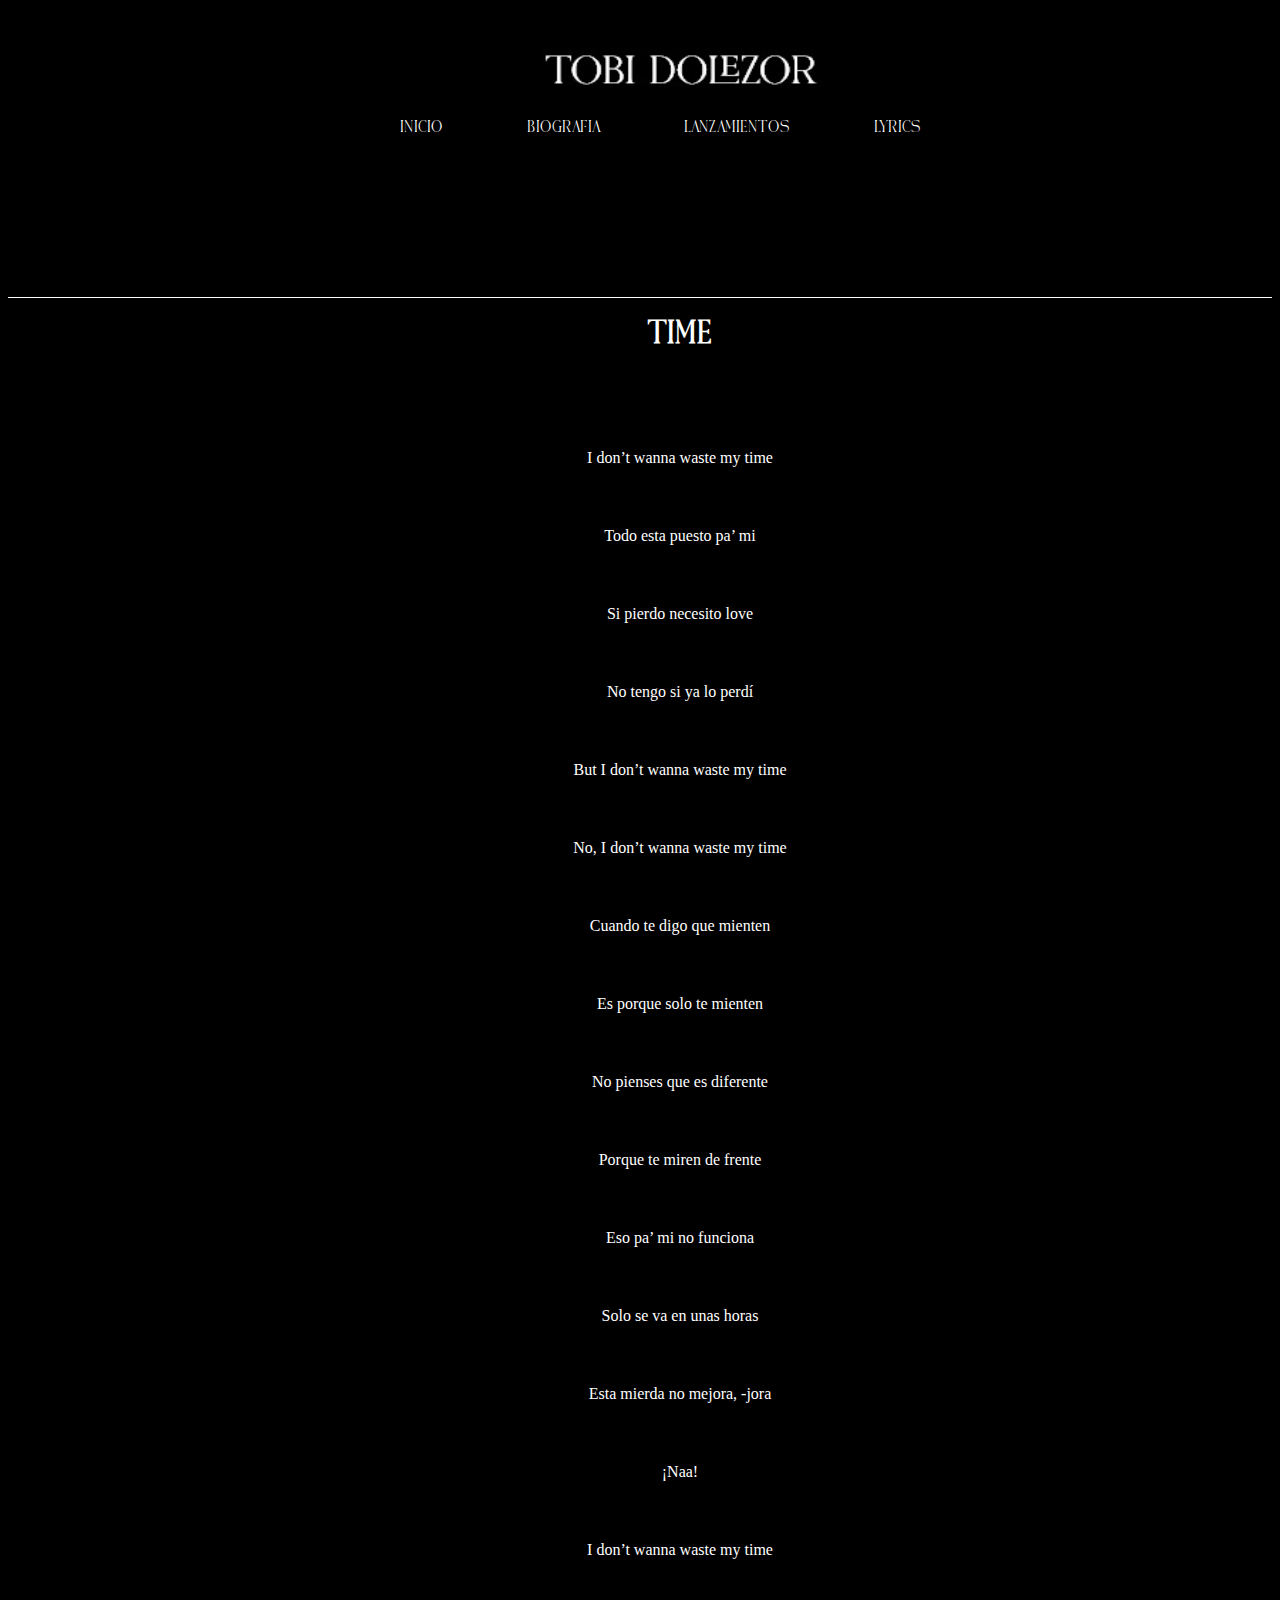
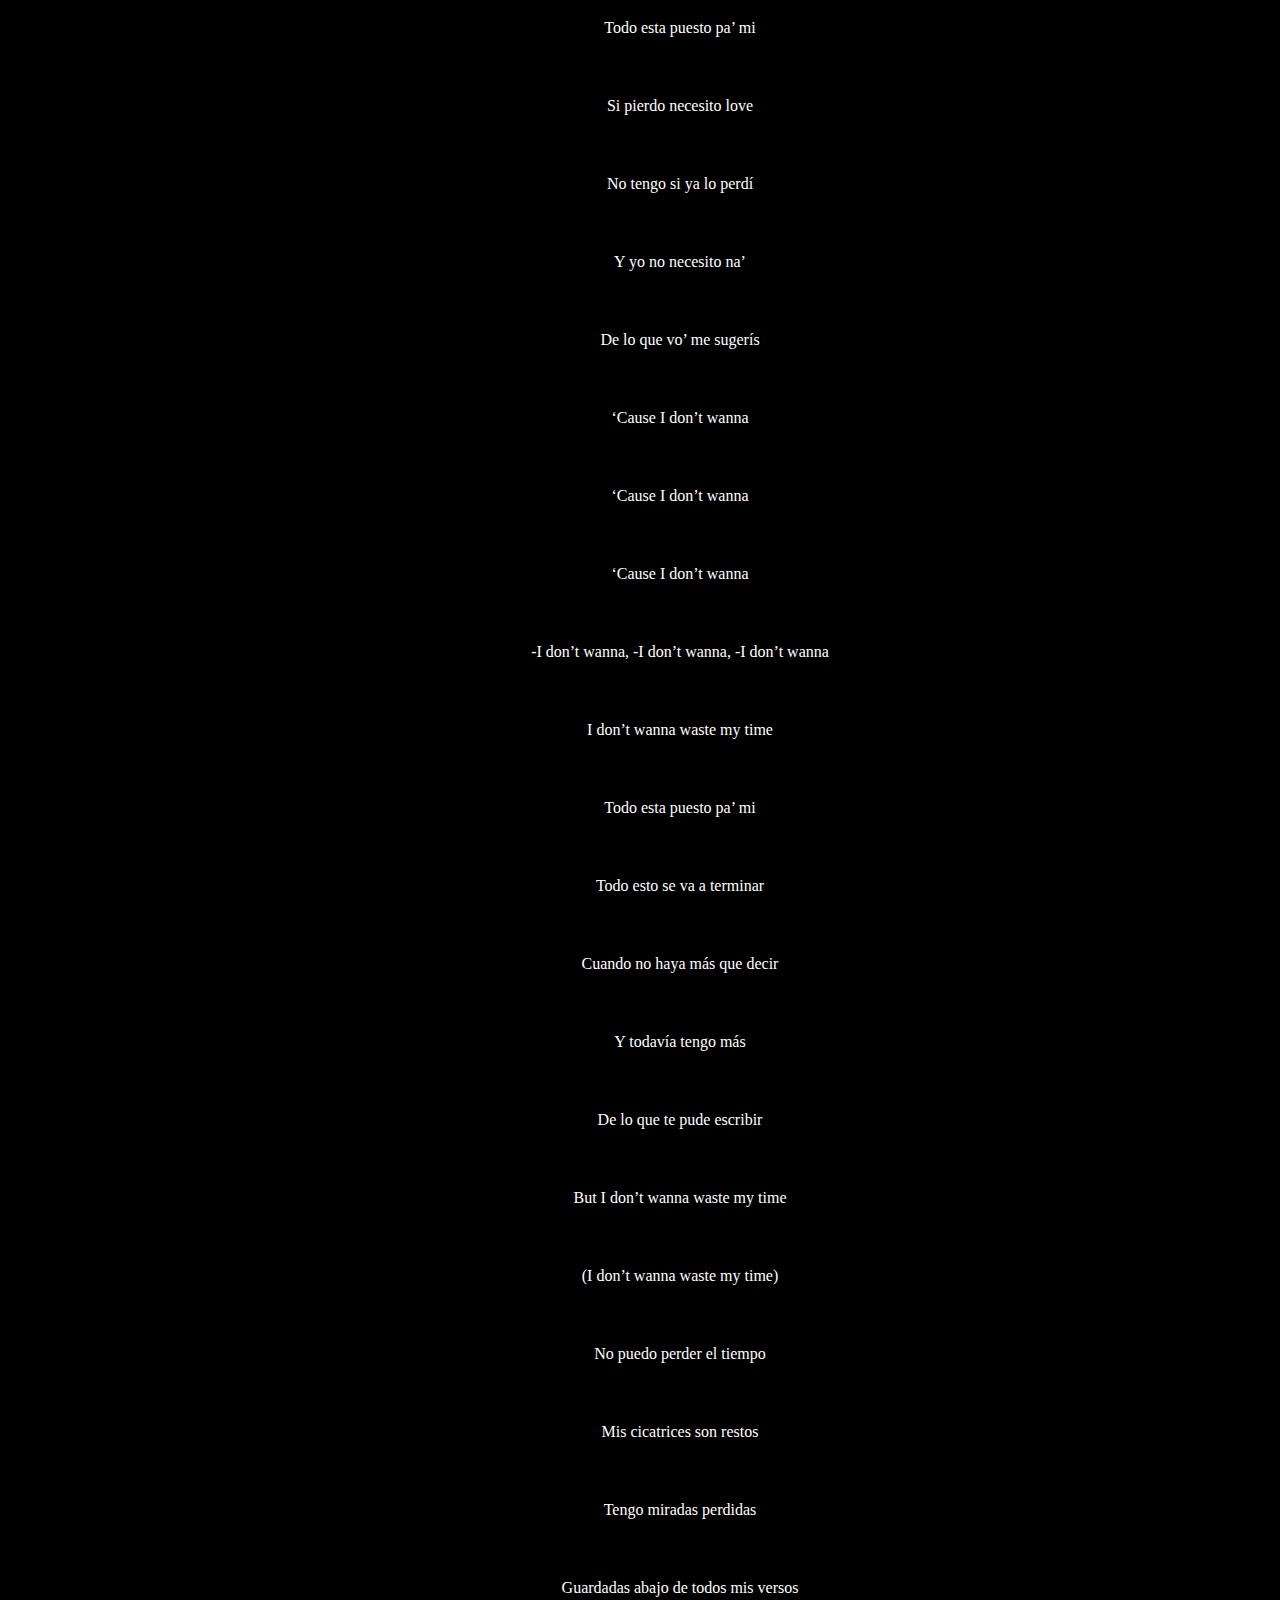
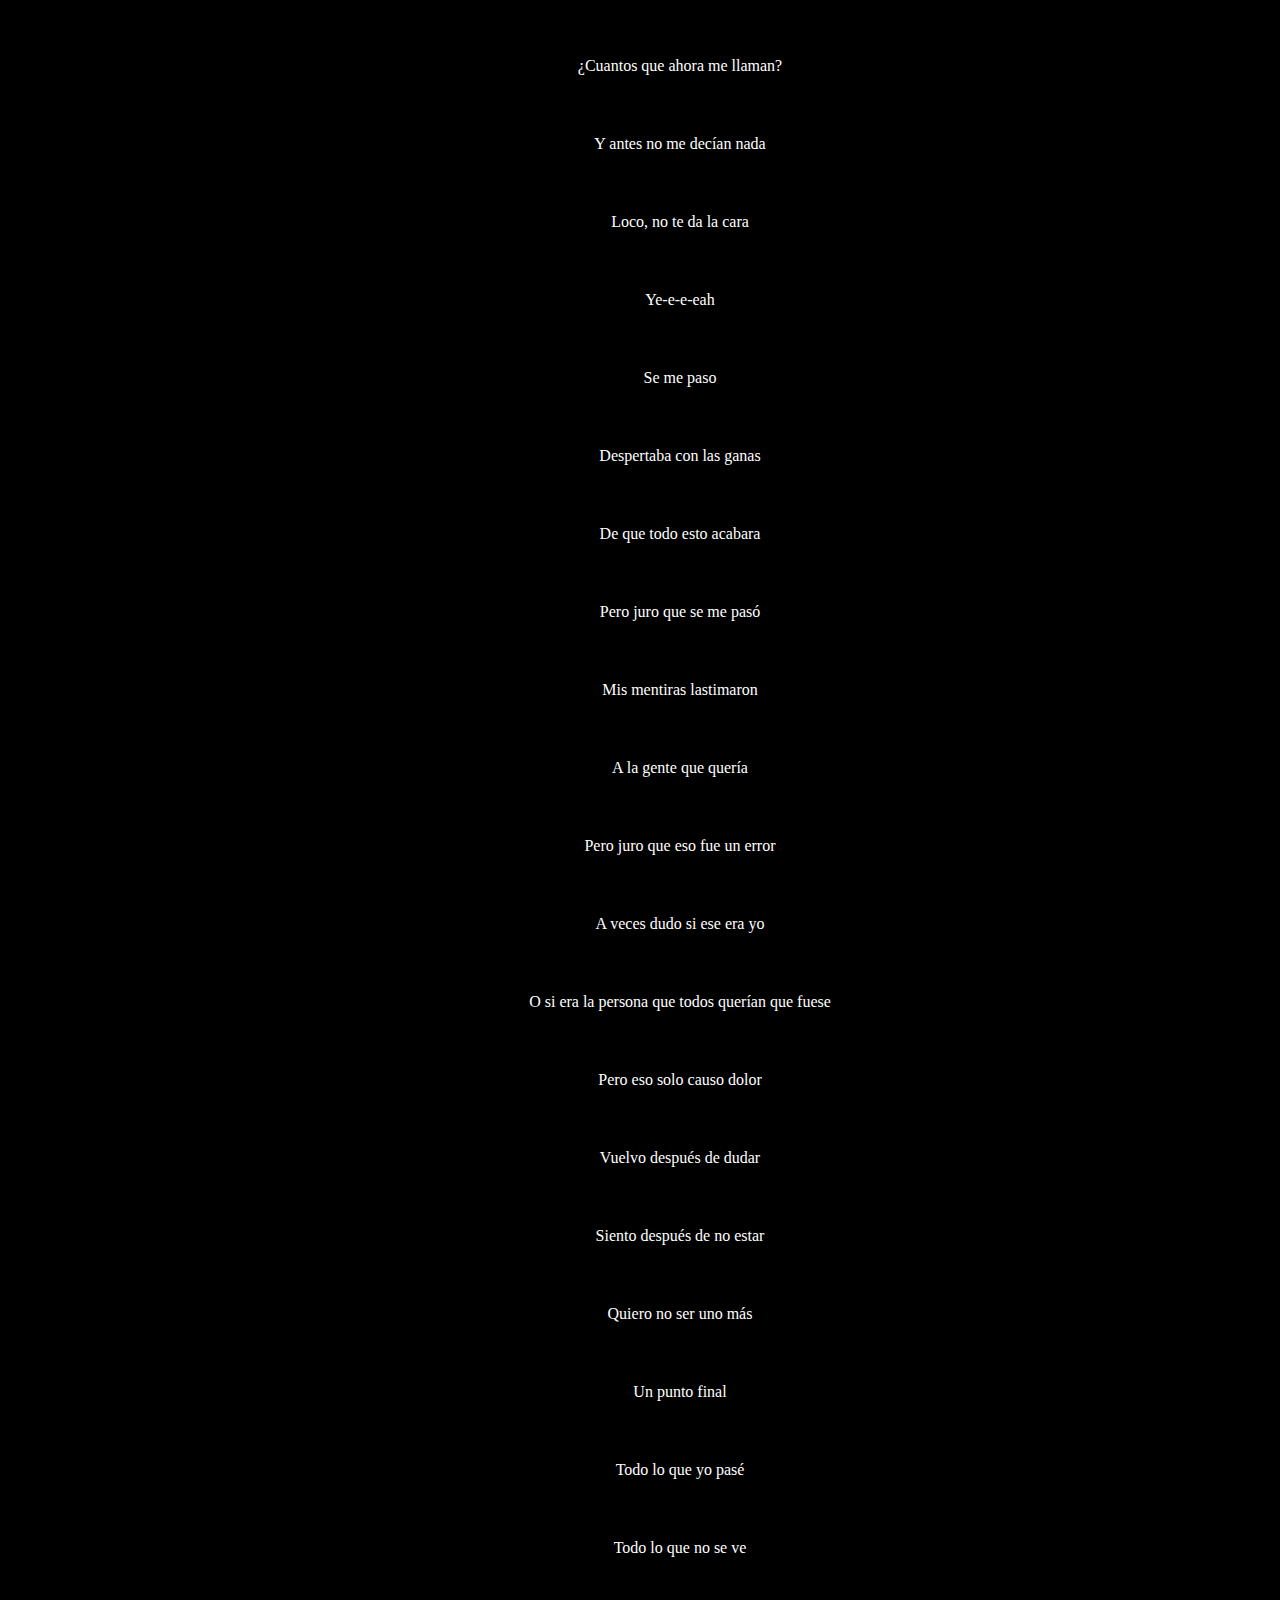
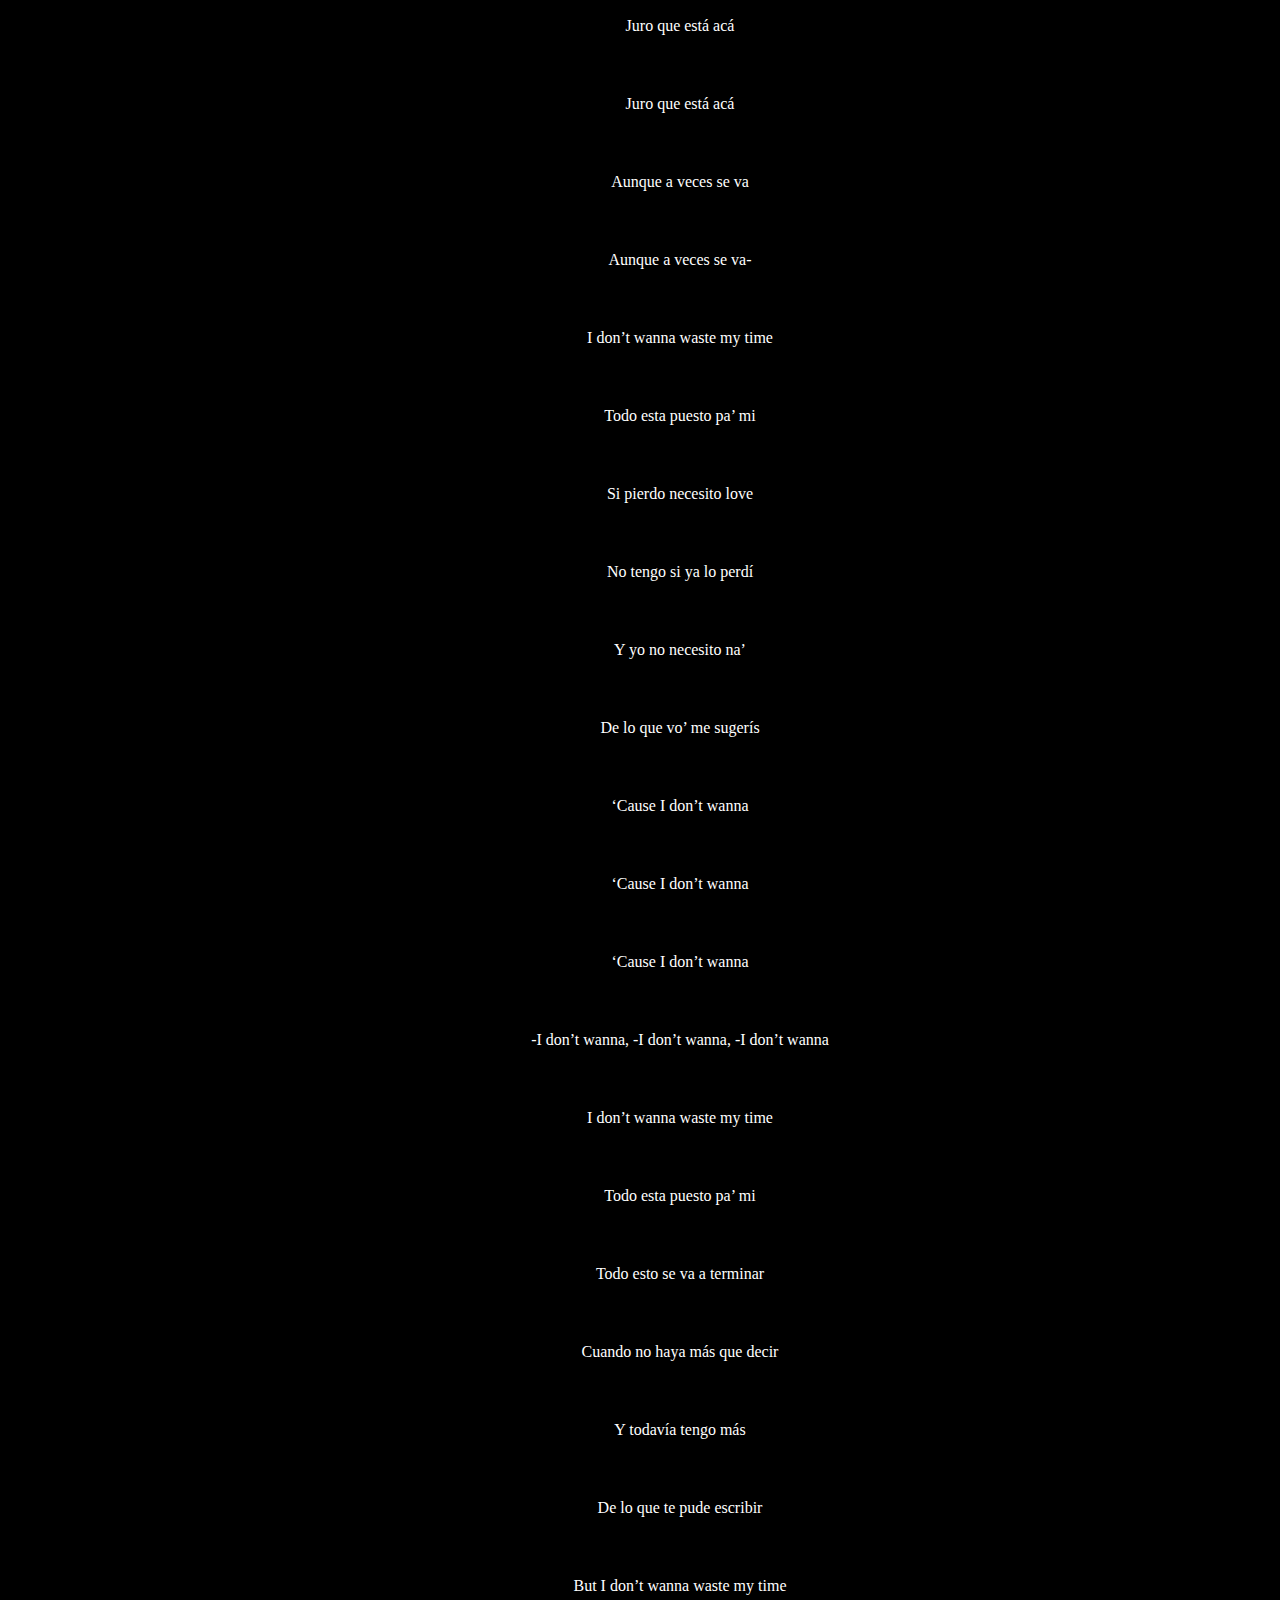
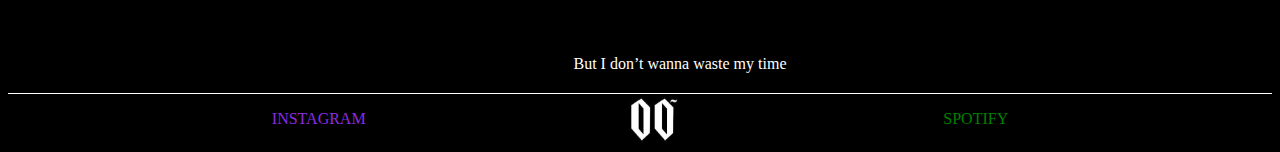
<file: pages/Time.html>
<!DOCTYPE html>
<html lang="en">
<head>
    <meta charset="UTF-8">
    <meta name="viewport" content="width=device-width, initial-scale=1.0">
    <title>Document</title>
    <link rel="stylesheet" href="../css/estilos.css">
</head>
<body>

    <header>
        <div class="miheader">
            <a href="../index.html">
               <img src="../assets/images/c51e69e6-9fe5-495b-804c-1466189c40de.jpg" alt="" width="300" height="50">
            </a>
            <nav>
                <ul id="paginas"> 
                    <li><a href="../index.html">INICIO</a></li>
                    <li><a href="../pages/biografia.html">BIOGRAFIA</a></li>
                    <li><a href="../pages/LANZAMIENTOS.html">LANZAMIENTOS</a></li>
                    <li><a href="../pages/Lyrics.html">LYRICS</a></li>
                </ul>
             </nav>
           </div>
    </header>


<main>


<h1 class="time" > Time </h1> 
<div class="tiime" > 
    <p>I don’t wanna waste my time</p>
    <p>Todo esta puesto pa’ mi</p>
    <p>Si pierdo necesito love</p>
    <p>No tengo si ya lo perdí</p>
    <p>But I don’t wanna waste my time</p>
    <p>No, I don’t wanna waste my time</p>

    <p>Cuando te digo que mienten</p>
    <p>Es porque solo te mienten</p>
    <p>No pienses que es diferente</p>
    <p>Porque te miren de frente</p>
    <p>Eso pa’ mi no funciona</p>
    <p>Solo se va en unas horas</p>
    <p>Esta mierda no mejora, -jora</p>
    <p>¡Naa!</p>

    <p>I don’t wanna waste my time</p>
    <p>Todo esta puesto pa’ mi</p>
    <p>Si pierdo necesito love</p>
    <p>No tengo si ya lo perdí</p>
    <p>Y yo no necesito na’</p>
    <p>De lo que vo’ me sugerís</p>
    <p>‘Cause I don’t wanna</p>
    <p>‘Cause I don’t wanna</p>
    <p>‘Cause I don’t wanna</p>
    <p>-I don’t wanna, -I don’t wanna, -I don’t wanna</p>

    <p>I don’t wanna waste my time</p>
    <p>Todo esta puesto pa’ mi</p>
    <p>Todo esto se va a terminar</p>
    <p>Cuando no haya más que decir</p>
    <p>Y todavía tengo más</p>
    <p>De lo que te pude escribir</p>
    <p>But I don’t wanna waste my time</p>
    <p>(I don’t wanna waste my time)</p>

    <p>No puedo perder el tiempo</p>
    <p>Mis cicatrices son restos</p>
    <p>Tengo miradas perdidas</p>
    <p>Guardadas abajo de todos mis versos</p>
    <p>¿Cuantos que ahora me llaman?</p>
    <p>Y antes no me decían nada</p>
    <p>Loco, no te da la cara</p>
    <p>Ye-e-e-eah</p>

    <p>Se me paso</p>
    <p>Despertaba con las ganas</p>
    <p>De que todo esto acabara</p>
    <p>Pero juro que se me pasó</p>
    <p>Mis mentiras lastimaron</p>
    <p>A la gente que quería</p>
    <p>Pero juro que eso fue un error</p>
    <p>A veces dudo si ese era yo</p>
    <p>O si era la persona que todos querían que fuese</p>
    <p>Pero eso solo causo dolor</p>

    <p>Vuelvo después de dudar</p>
    <p>Siento después de no estar</p>
    <p>Quiero no ser uno más</p>
    <p>Un punto final</p>
    <p>Todo lo que yo pasé</p>
    <p>Todo lo que no se ve</p>
    <p>Juro que está acá</p>
    <p>Juro que está acá</p>
    <p>Aunque a veces se va</p>
    <p>Aunque a veces se va-</p>

    <p>I don’t wanna waste my time</p>
    <p>Todo esta puesto pa’ mi</p>
    <p>Si pierdo necesito love</p>
    <p>No tengo si ya lo perdí</p>
    <p>Y yo no necesito na’</p>
    <p>De lo que vo’ me sugerís</p>
    <p>‘Cause I don’t wanna</p>
    <p>‘Cause I don’t wanna</p>
    <p>‘Cause I don’t wanna</p>
    <p>-I don’t wanna, -I don’t wanna, -I don’t wanna</p>

    <p>I don’t wanna waste my time</p>
    <p>Todo esta puesto pa’ mi</p>
    <p>Todo esto se va a terminar</p>
    <p>Cuando no haya más que decir</p>
    <p>Y todavía tengo más</p>
    <p>De lo que te pude escribir</p>
    <p>But I don’t wanna waste my time</p>
    <p>But I don’t wanna waste my time</p>






</div>






    
</main>














    
<footer>

        
    <a img href="https://www.instagram.com/tobidolezor/" class="instagramm" target="_blank">INSTAGRAM</a>
    <img src="../assets/images/cae45d55b0853188896af31409780620.288x288x1.jpg" alt="" width="50px" height="50px"> 
    <a href="https://open.spotify.com/artist/6H70hylNqfc86Omz8GoyDB?si=gSG94MW5SxSuEXTmy25CKg" target="_blank" class="spotifi">SPOTIFY</a>
    
</footer>
    
</body>
</html>
</file>
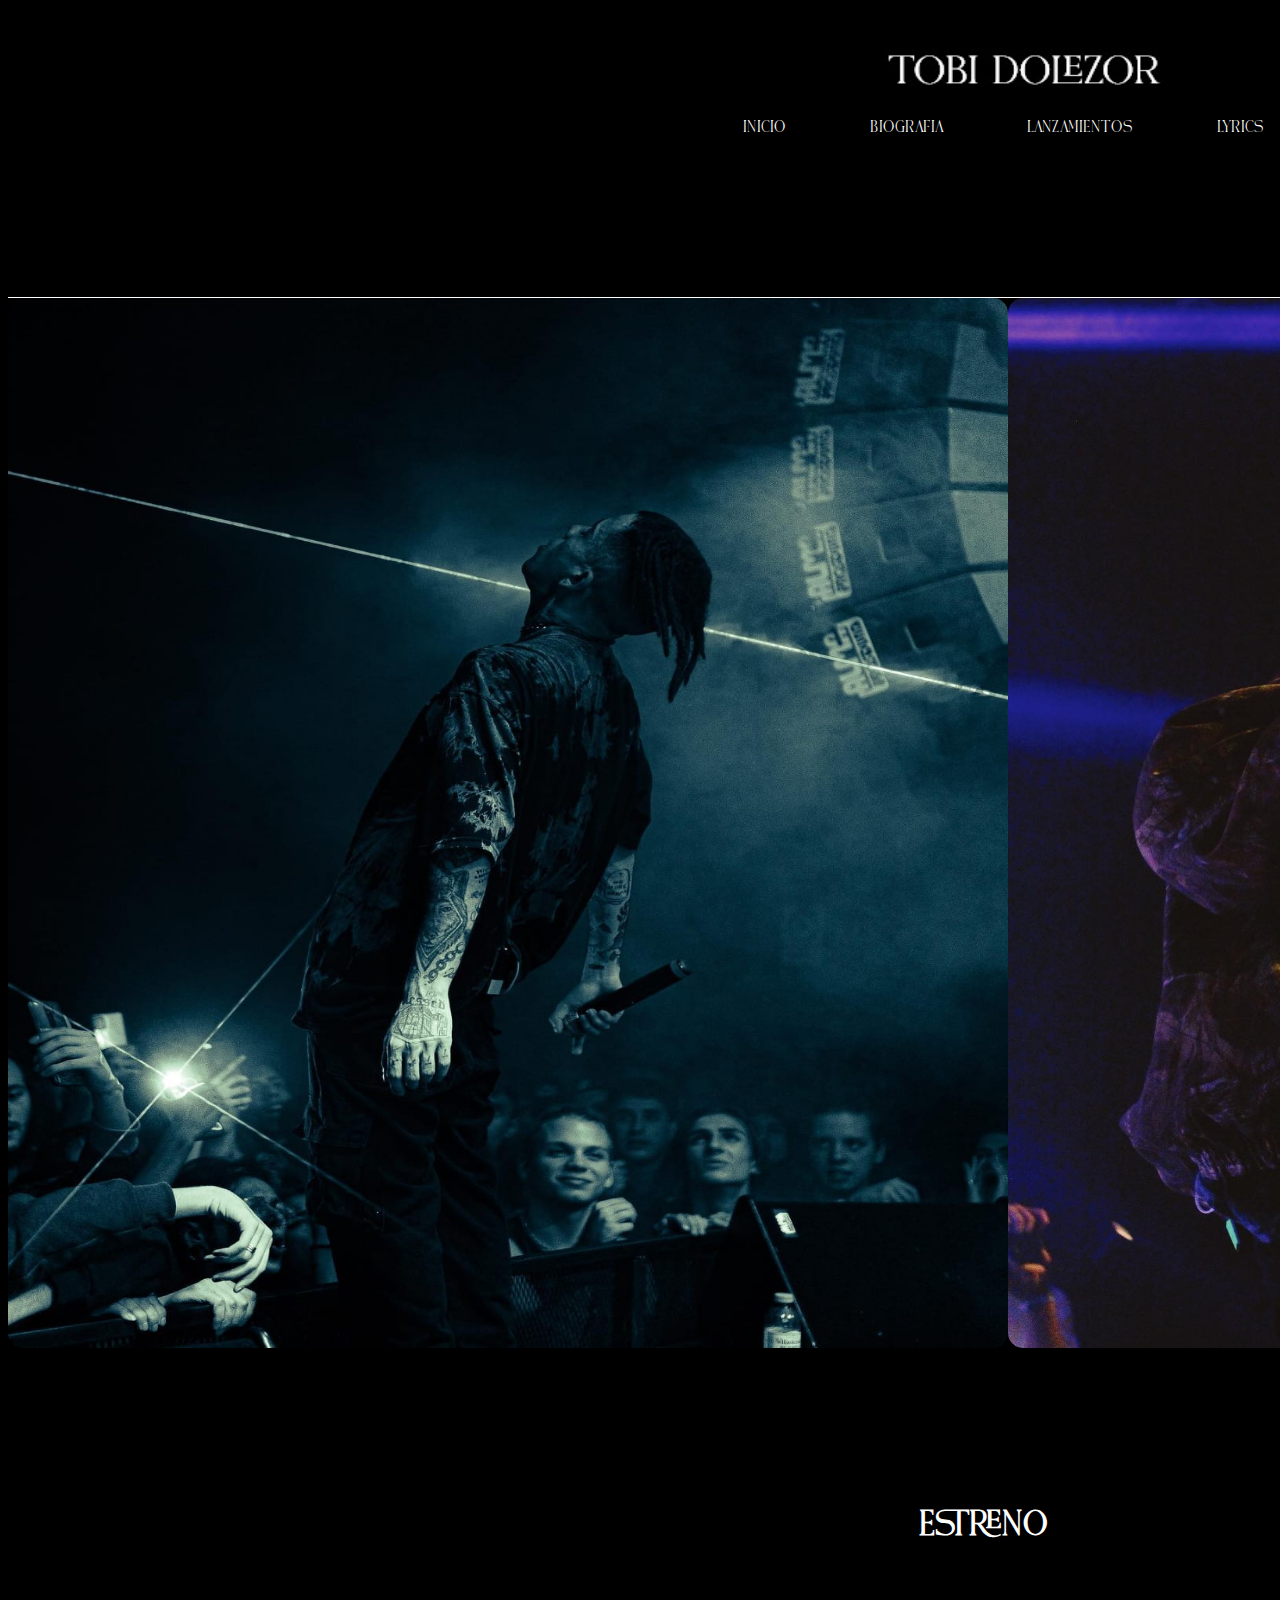
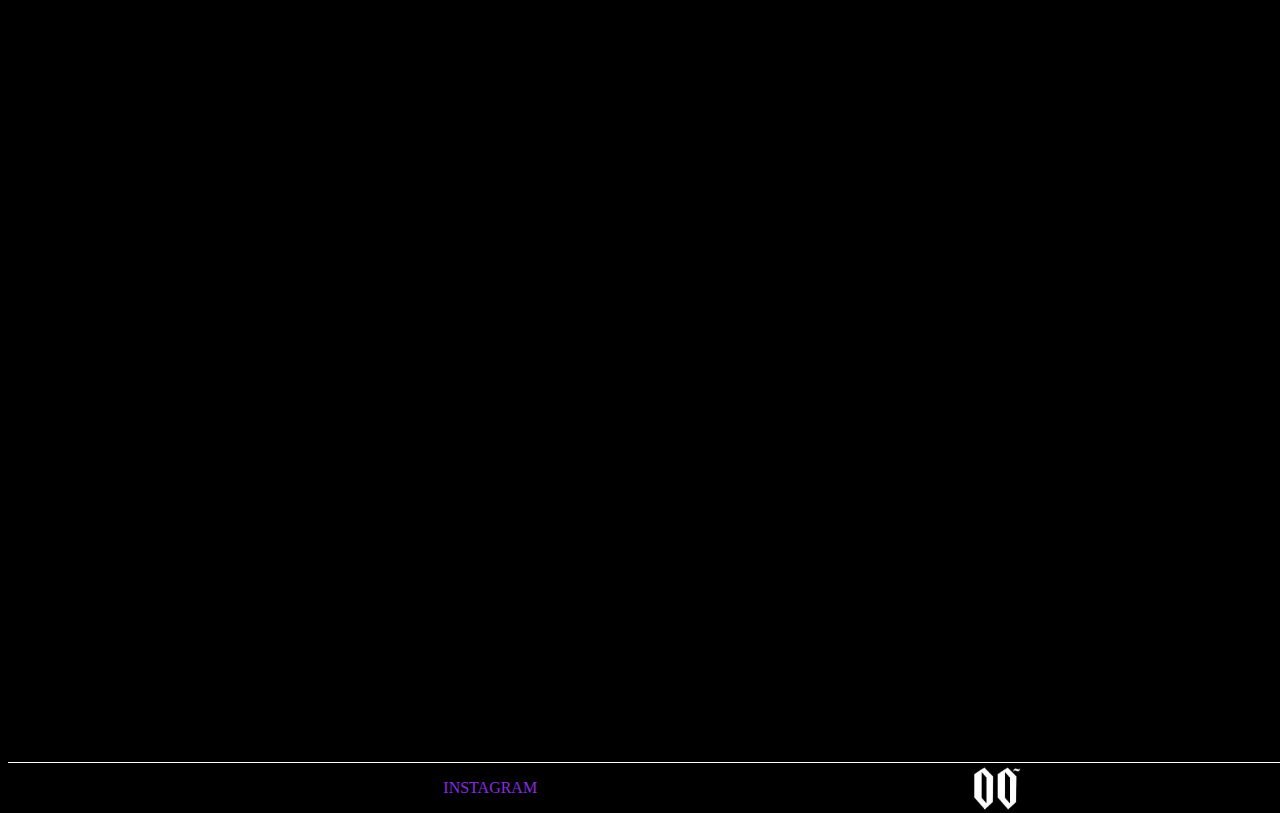
<file: pages/tobi.html>
<!DOCTYPE html>
<html lang="en">
<head>
    <meta charset="UTF-8">
    <meta http-equiv="X-UA-Compatible" content="IE=edge">
    <meta name="viewport" content="width=device-width, initial-scale=1.0">
    <title>TOBI</title>
    <link rel="shortcut icon" href="../assets/icons/favicon.ico">
    <link rel="stylesheet" href="../css/estilos.css">
</head>
<body class="booddy">
    <header>
        <div class="miheaderr">
            <a href="../pages/tobi.html">
               <img src="../assets/images/c51e69e6-9fe5-495b-804c-1466189c40de.jpg" alt="" width="300" height="50">
            </a>
       
            <nav>
               <ul id="paginas"> 
                   <li><a href="../pages/tobi.html">INICIO</a></li>
                   <li><a href="BIOGRAFIA.html">BIOGRAFIA</a></li>
                   <li><a href="../pages/LANZAMIENTOS.html">LANZAMIENTOS</a></li>
                   <li><a href="../pages/Lyrics.html">LYRICS</a></li>
               </ul>
            </nav>
           </div>
    </header>
<main>
        <section id="t0bi">
            <img class="tobi" src="../assets/images/b35ed967-1739-4cb4-9ff4-728bcece52e4.jpg" alt="" width="1000" height="1050">
            <img class="t1bi" src="../assets/images/b3c8acce-4e4c-44a7-b8c6-fb20cd468302.jpg" alt="">
            
        </section c>

        <section id="video"> 
            <h1 class="estrenoo">ESTRENO</h1>
            <iframe width="1000" height="600" src="https://www.youtube.com/embed/2a8hIHxBPv0" title="YouTube video player" frameborder="0" allow="accelerometer; autoplay; clipboard-write; encrypted-media; gyroscope; picture-in-picture; web-share" allowfullscreen></iframe>
        </section>


        </section>
        
        

<footer>

        
        <a img href="https://www.instagram.com/tobidolezor/" class="instagramm" target="_blank">INSTAGRAM</a>
        <img src="../assets/images/cae45d55b0853188896af31409780620.288x288x1.jpg" alt="" width="50px" height="50px"> 
        <a href="https://open.spotify.com/artist/6H70hylNqfc86Omz8GoyDB?si=gSG94MW5SxSuEXTmy25CKg" target="_blank" class="spotifi">SPOTIFY</a>
        
</footer>
</body>
</html>
</file>
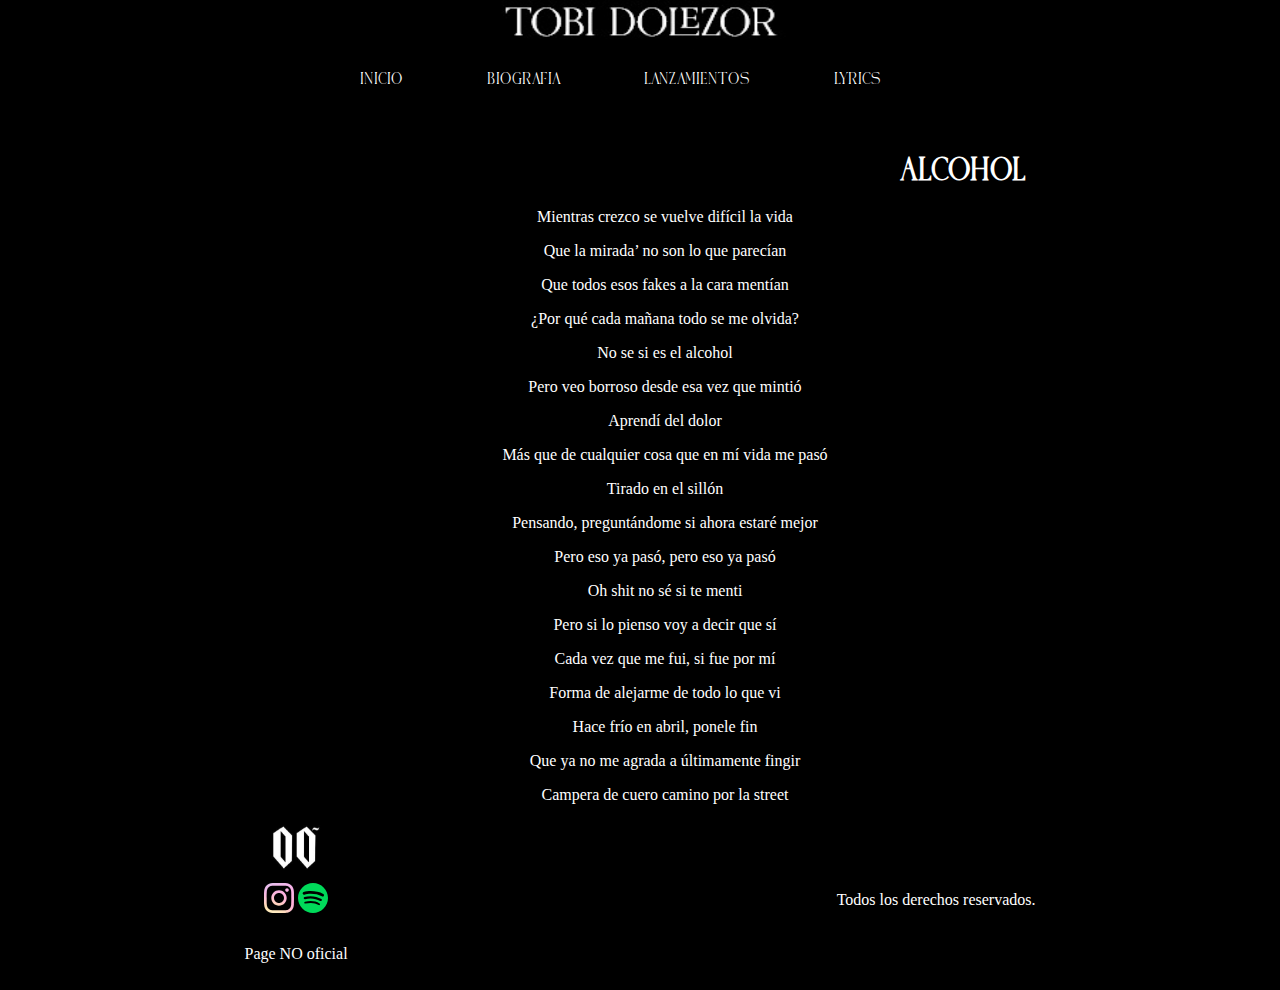
<file: nueva-version-de-proyecto/pages/alcohol.html>
<!DOCTYPE html>
<html lang="en">
<head>
    <meta charset="UTF-8">
    <meta name="viewport" content="width=device-width, initial-scale=1.0">
    <title>BIOGRAFIA / TOBI</title>
    <link rel="stylesheet" href="../css/css.css">
</head>
<body>
    <header>
        <div class="lyricsheaders">
            <a href="../index.html">
               <img src="../assets/images/c51e69e6-9fe5-495b-804c-1466189c40de.jpg" alt="" width="300" height="50">
            </a>
       
            <nav>
               <ul id="paginaslyrics"> 
                   <li><a href="../index.html">INICIO</a></li>
                   <li><a href="../pages/biografia.html">BIOGRAFIA</a></li>
                   <li><a href="../pages/LANZAMIENTOS.html">LANZAMIENTOS</a></li>
                   <li><a href="../pages/Lyrics.html">LYRICS</a></li>
               </ul>
            </nav>
           </div>
    </header>


<main>

<div class="alcohol">
<h1 class="alco" >Alcohol</h1>
<div class="alcoholl"> 
   <p> Mientras crezco se vuelve difícil la vida</p>

   <p>Que la mirada’ no son lo que parecían</p>


   <p>Que todos esos fakes a la cara mentían</p>


   <p>¿Por qué cada mañana todo se me olvida?</p>
   <p> No se si es el alcohol</p>
   <p>Pero veo borroso desde esa vez que mintió</p>
   <p>Aprendí del dolor</p>
   <p>Más que de cualquier cosa que en mí vida me pasó</p>
   <p>Tirado en el sillón</p>
   <p>Pensando, preguntándome si ahora estaré mejor</p>
   <p>Pero eso ya pasó, pero eso ya pasó</p>
   <p>Oh shit no sé si te menti</p>
   <p>Pero si lo pienso voy a decir que sí</p>
   <p>Cada vez que me fui, si fue por mí</p>
   <p>Forma de alejarme de todo lo que vi</p>
   <p>Hace frío en abril, ponele fin</p>
   <p>Que ya no me agrada a últimamente fingir</p>
   <p>Campera de cuero camino por la street</p>
   <p>Como si supiese de qué trata vivir</p>
   <p>Porque sé que es morir mientras vivís</p>
   <p>Y no quiero nunca más estar así</p>
   <p>Dale come with me, son seventeen</p>
   <p>De esa mie*** mala mucho más aprendí</p>
   <p>¿Cómo cómo decís? ¿Cómo decís?</p>
   <p>No vale la pena pelear por esta shit</p>
   <p>Yo no me equivoco cuando quiero decir que…</p>
   <p>No sé si es el alcohol</p>
   <p>Pero veo borroso desde esa vez que mintió</p>
   <p>Aprendí del dolor</p>
   <p>Más que de cualquier cosa que en mi vida me pasó</p>
   <p>Tirado en el sillón</p>
   <p>Pensando, preguntándome cuando estaré mejor</p>
   <p>Pero eso ya pasó, pero eso ya pasó</p>
   <p>(No sé si es el alcohol</p>
   <p>Veo borroso y no consigo explicación</p>
   <p>Otra madrugada que no entiendo que pasó</p>
   <p>Nena cuando llegues no me finjas un perdón</p>
   <p>Hay cosas como vos</p>
   <p>Hay cosas que no cambian con el tiempo como yo</p>
   <p>Hay cosas que sí duelen y no salen de mí no</p>
   <p>Hay cosas que sí duelen y no salen de mí</p>
   <p> Y no salen de mí)</p>
   <p>No sé si es el alcohol</p>
   <p>Veo borroso y no consigo explicación</p>
   <p>Otra madrugada que no entiendo que pasó</p>
   <p> Nena cuando llegues no me finjas un perdón</p>
   <p>Hay cosas como vos</p>
   <p>Hay cosas que sí cambian en el tiempo como yo</p>
   <p>Hay cosas que sí duelen y no salen de mí no</p>
   <p>Hay cosas que sí duelen y no salen de mí</p>
   <p>Y no salen de mí</p>
   <p>Es que yo no entiendo ¿cómo fue?¿Cómo esa mie*** pasó?</p>
   <p>¿Cómo eso si se repite otra vez?</p>
   <p>Eso se repite siempre, siempre</p>
   <p>Eso se repite siempre, yeah</p>
   <p>Eso se repite siempre, siempre</p>
   <p>Eso se repite siempre, siempre</p>
   <p>No sé si es el alcohol</p>


</div>


</div>



</main>









<footer>

    <img src="../assets/images/cae45d55b0853188896af31409780620.288x288x1.jpg" alt="" width="50px" height="50px"> 
    
    <section>
        <a href="" class="instagramm" target="_blank"> <img src="../assets/icons/instagram-color-svgrepo-com.svg" alt="" width="30px" height="30px"></a>
        <a href="" class="spotifi" target="_blank"> <img src="../assets/icons/spotify-color-svgrepo-com.svg" alt="" width="30px" height="30px"></a>

      </section>
      
 
  <p>Page NO oficial</p>
  <P>Todos los derechos reservados.</P>
  
    
    
</footer>





















    
</body>
</html>
</file>
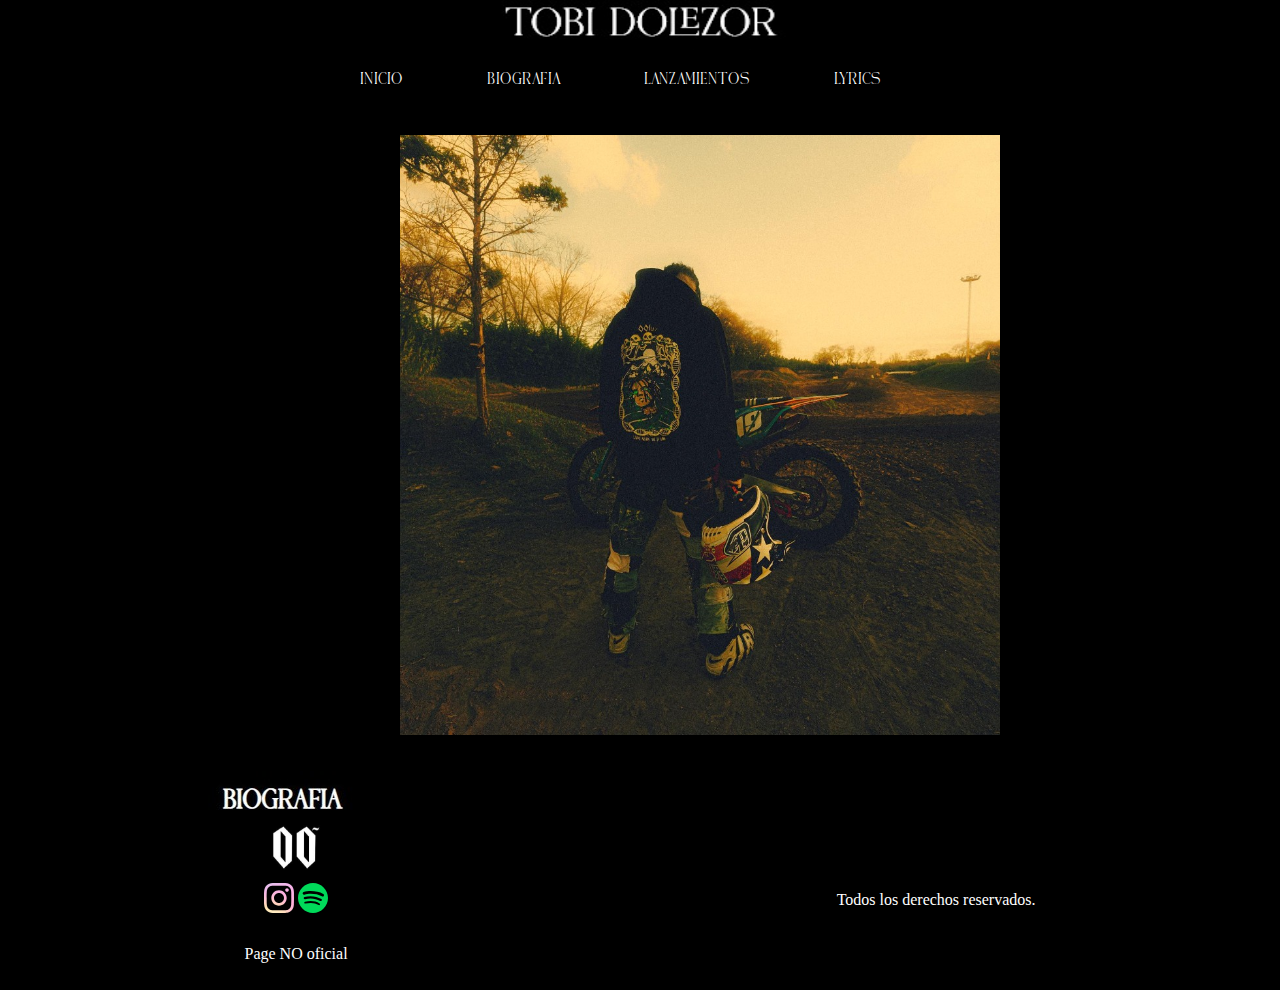
<file: nueva-version-de-proyecto/pages/biografia.html>
<!DOCTYPE html>
<html lang="en">
<head>
    <meta charset="UTF-8">
    <meta name="viewport" content="width=device-width, initial-scale=1.0">
    <title>BIOGRAFIA / TOBI</title>
    <link rel="stylesheet" href="../css/css.css">
</head>
<body>
    <header>
        <div class="headerbio">
            <a href="../index.html">
               <img src="../assets/images/c51e69e6-9fe5-495b-804c-1466189c40de.jpg" alt="" width="300" height="50">
            </a>
       
            <nav>
               <ul id="paginasbio"> 
                   <li><a href="../index.html">INICIO</a></li>
                   <li><a href="../pages/biografia.html">BIOGRAFIA</a></li>
                   <li><a href="../pages/LANZAMIENTOS.html">LANZAMIENTOS</a></li>
                   <li><a href="../pages/Lyrics.html">LYRICS</a></li>
               </ul>
            </nav>
           </div>
    </header>



<main>
    <aside>
<section id="biografiadetobi">
    <img class="img1"  src="../assets/images/e8c51838-c26a-478b-b72d-e2c49bba2b3d.jpg" alt="" >
    <img class="img2" src="../assets/images/446b2216-0075-48ac-bfe3-ca4e09330e1c.jpg" alt="">
        
</section>    

    
</aside>







    </main>



    <footer>

        <img src="../assets/images/cae45d55b0853188896af31409780620.288x288x1.jpg" alt="" width="50px" height="50px"> 
        
        <section>
            <a href="" class="instagramm" target="_blank"> <img src="../assets/icons/instagram-color-svgrepo-com.svg" alt="" width="30px" height="30px"></a>
            <a href="" class="spotifi" target="_blank"> <img src="../assets/icons/spotify-color-svgrepo-com.svg" alt="" width="30px" height="30px"></a>
  
          </section>
          
     
      <p>Page NO oficial</p>
      <P>Todos los derechos reservados.</P>
      
        
        
    </footer>



</body>
</html>
</file>
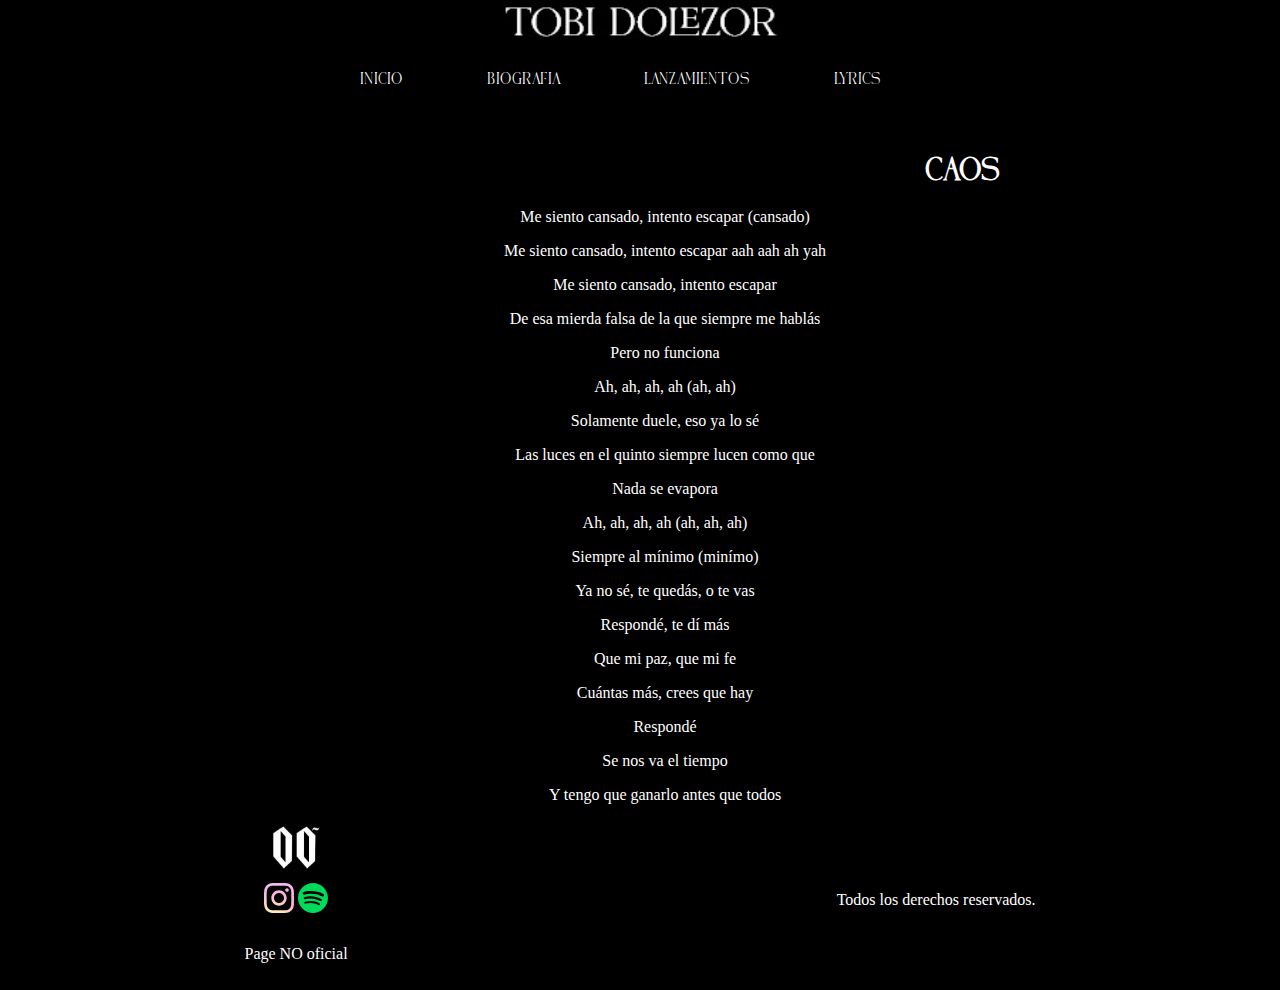
<file: nueva-version-de-proyecto/pages/caos.html>
<!DOCTYPE html>
<html lang="en">
<head>
    <meta charset="UTF-8">
    <meta name="viewport" content="width=device-width, initial-scale=1.0">
    <title>BIOGRAFIA / TOBI</title>
    <link rel="stylesheet" href="../css/css.css">
</head>
<body>
    <header>
        <div class="lyricsheaders">
            <a href="../index.html">
               <img src="../assets/images/c51e69e6-9fe5-495b-804c-1466189c40de.jpg" alt="" width="300" height="50">
            </a>
       
            <nav>
               <ul id="paginaslyrics"> 
                   <li><a href="../index.html">INICIO</a></li>
                   <li><a href="../pages/biografia.html">BIOGRAFIA</a></li>
                   <li><a href="../pages/LANZAMIENTOS.html">LANZAMIENTOS</a></li>
                   <li><a href="../pages/Lyrics.html">LYRICS</a></li>
               </ul>
            </nav>
           </div>
    </header>


<main>
<h1 class="caoos" >  Caos </h1>
<div class="caos" > 
    <p>Me siento cansado, intento escapar (cansado)</p>
    <p>Me siento cansado, intento escapar aah aah ah yah</p>

    <p>Me siento cansado, intento escapar</p>
    <p>De esa mierda falsa de la que siempre me hablás</p>
    <p>Pero no funciona</p>
    <p>Ah, ah, ah, ah (ah, ah)</p>

    <p>Solamente duele, eso ya lo sé</p>
    <p>Las luces en el quinto siempre lucen como que</p>
    <p>Nada se evapora</p>
    <p>Ah, ah, ah, ah (ah, ah, ah)</p>

    <p>Siempre al mínimo (minímo)</p>
    <p>Ya no sé, te quedás, o te vas</p>
    <p>Respondé, te dí más</p>
    <p>Que mi paz, que mi fe</p>
    <p>Cuántas más, crees que hay</p>
    <p>Respondé</p>

    <p>Se nos va el tiempo</p>
    <p>Y tengo que ganarlo antes que todos</p>
    <p>Yo sé que va a pasar, lo que luce de película (luce)</p>
    <p>Vi todo (todo)</p>

    <p>Ni cuando ya esté mi voz</p>
    <p>Ni mis huesos, ni mi caos (caos)</p>
    <p>Cuando escape de este lado (lado)</p>
    <p>No va a morir lo que soy</p>
    <p>No va a morir lo que hago</p>
    <p>Ah na na naaah uh oh ah</p>

    <p>Las cosas suenan mal (suenan mal)</p>
    <p>Pero quiero ayudar (es mi vicio)</p>
    <p>No entienden mi lengua (mi lengua)</p>
    <p>Me cuesta ser capaz</p>

    <p>Siempre quise ayudar</p>
    <p>Tuve que acelerar</p>
    <p>No hay más velocidad</p>
    <p>Siento que va a chocar</p>

    <p>Esa mierda no me duele</p>
    <p>No sé que decís</p>
    <p>Me levanté cansado, con ganas de fumar weed</p>
    <p>Y ella solo prende, sabe que es así</p>
    <p>Sabe que mi cuerpo no recuerda lo que fue</p>

    <p>Nena yo no pienso</p>
    <p>Si esto va a estar bien, bien</p>
    <p>Solo lo disfruto mientras vos estés con, fe</p>
    <p>No tengo recuerdo de lo que fuí ayer</p>

    <p>Mami, sé que vos (sé que vos)</p>
    <p>No sentís que esto es de los dos (de los dos)</p>
    <p>Hace un tiempo vi la sensación (la vi)</p>
    <p>Desearía arreglar todo yo</p>









</div>







</main>



 
<footer>

    <img src="../assets/images/cae45d55b0853188896af31409780620.288x288x1.jpg" alt="" width="50px" height="50px"> 
    
    <section>
        <a href="" class="instagramm" target="_blank"> <img src="../assets/icons/instagram-color-svgrepo-com.svg" alt="" width="30px" height="30px"></a>
        <a href="" class="spotifi" target="_blank"> <img src="../assets/icons/spotify-color-svgrepo-com.svg" alt="" width="30px" height="30px"></a>

      </section>
      
 
  <p>Page NO oficial</p>
  <P>Todos los derechos reservados.</P>
  
    
    
</footer>


    
    
</body>
</html>
</file>
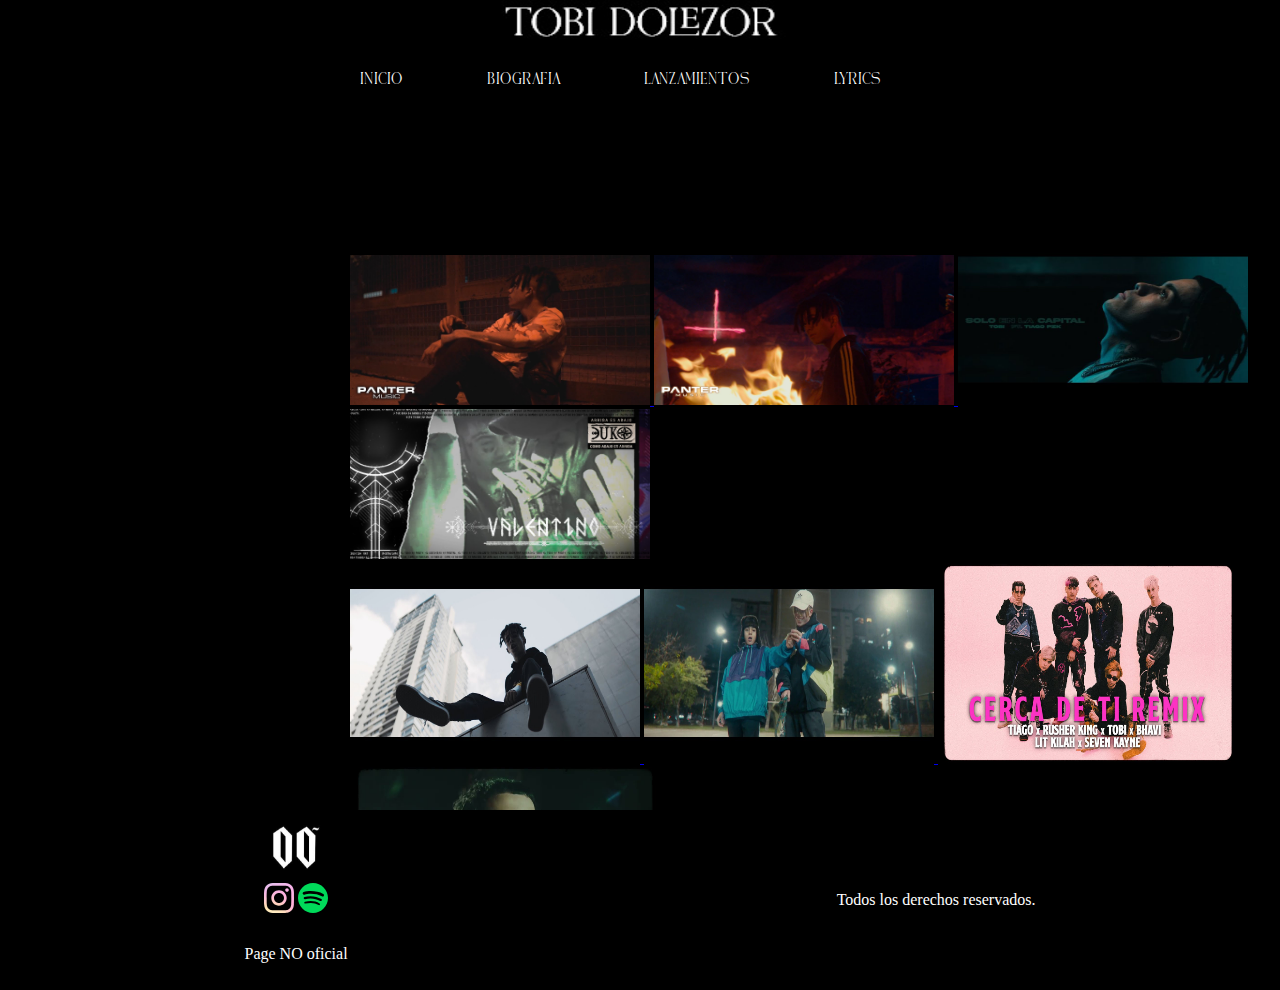
<file: nueva-version-de-proyecto/pages/lanzamientos.html>
<!DOCTYPE html>
<html lang="en">
<head>
    <meta charset="UTF-8">
    <meta name="viewport" content="width=device-width, initial-scale=1.0">
    <title>BIOGRAFIA / TOBI</title>
    <link rel="stylesheet" href="../css/css.css">
</head>
<body>
    <header>
        <div class="lanzamientosheader">
            <a href="../index.html">
               <img src="../assets/images/c51e69e6-9fe5-495b-804c-1466189c40de.jpg" alt="" width="300" height="50">
            </a>
       
            <nav>
               <ul id="paginaslanzamientos"> 
                   <li><a href="../index.html">INICIO</a></li>
                   <li><a href="../pages/biografia.html">BIOGRAFIA</a></li>
                   <li><a href="../pages/LANZAMIENTOS.html">LANZAMIENTOS</a></li>
                   <li><a href="../pages/Lyrics.html">LYRICS</a></li>
               </ul>
            </nav>
           </div>
    </header>



<main>
    
<section class="lanzamientoz">

<a href="https://www.youtube.com/watch?v=jaZOt5Kou-0" target="_blank">   <img class="temas" src="../assets/images/alcohol.jpg" alt="" width="300px"  height="150px" >  </a>
<a href="https://www.youtube.com/watch?v=ZyxsaooStHk" target="_blank">  <img class="temas" src="../assets/images/time.jpg" alt="" width="300px"  height="150px"> </a>
<a href="https://www.youtube.com/watch?v=_aCdVXoYp-g&t=78s" target="_blank">  <img class="temas"  src="../assets/images/solo en la capital.jpg" alt="" width="290px"  height="170px"> </a>
<a href="https://www.youtube.com/watch?v=2lRxgHp_11o" target="_blank"> <img class="temas"  src="../assets/images/valentino.jpg" alt="" width="300px"  height="150px"> </a>
</section>


<section class="lanzamientoz2">
<a href="https://www.youtube.com/watch?v=kPd5MSpQfkg&t=75s" target="_blank"> <img class="temas" src="../assets/images/slow.jpg" alt="" width="290px"  height="200px"> </a>
<a href="https://www.youtube.com/watch?v=8P5J7pLzmZ8&t=81s" target="_blank"> <img class="temas" src="../assets/images/maxresdefault (1).jpg" alt="" width="290px"  height="200px"> </a>
<a href="https://www.youtube.com/watch?v=5K37BDfzPKk" target="_blank"> <img class="temas" src="../assets/images/maxresdefault.jpg" alt="" width="300px"  height="200px"> </a>
<a href="https://www.youtube.com/watch?v=2JQxy_ZiNQ0" target="_blank"> <img class="temas" src="../assets/images/maxresdefault (2).jpg" alt="" width="310px"  height="200px"> </a>
</section>








    
</main>



<footer>

    <img src="../assets/images/cae45d55b0853188896af31409780620.288x288x1.jpg" alt="" width="50px" height="50px"> 
    
    <section>
        <a href="" class="instagramm" target="_blank"> <img src="../assets/icons/instagram-color-svgrepo-com.svg" alt="" width="30px" height="30px"></a>
        <a href="" class="spotifi" target="_blank"> <img src="../assets/icons/spotify-color-svgrepo-com.svg" alt="" width="30px" height="30px"></a>

      </section>
      
 
  <p>Page NO oficial</p>
  <P>Todos los derechos reservados.</P>
  
    
    
</footer>

</body>
</html>
</file>
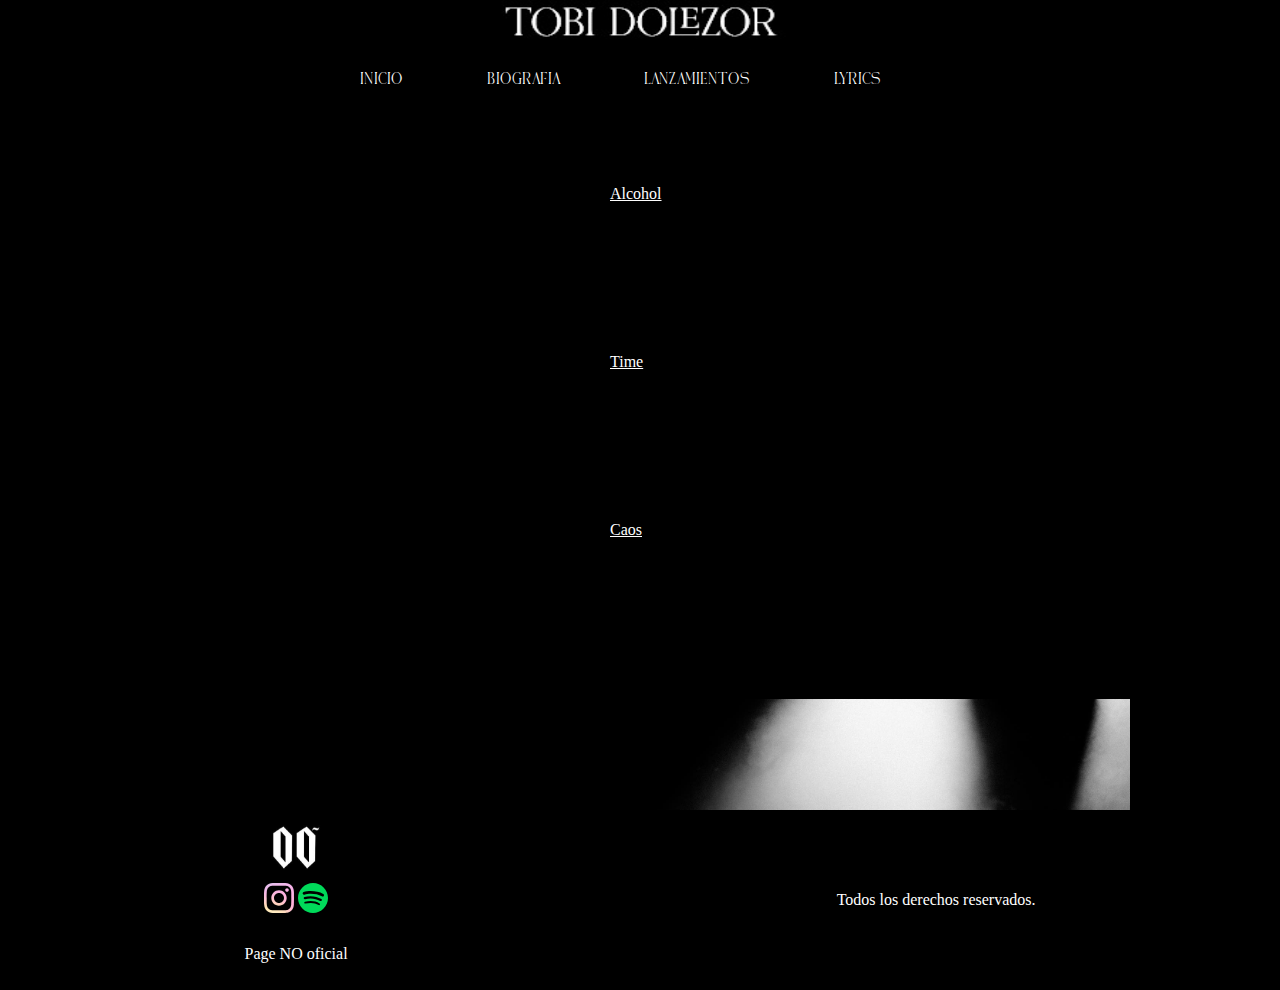
<file: nueva-version-de-proyecto/pages/lyrics.html>
<!DOCTYPE html>
<html lang="en">
<head>
    <meta charset="UTF-8">
    <meta name="viewport" content="width=device-width, initial-scale=1.0">
    <title>BIOGRAFIA / TOBI</title>
    <link rel="stylesheet" href="../css/css.css">
</head>
<body>
    <header>
        <div class="lyricsheaders">
            <a href="../index.html">
               <img src="../assets/images/c51e69e6-9fe5-495b-804c-1466189c40de.jpg" alt="" width="300" height="50">
            </a>
       
            <nav>
               <ul id="paginaslyrics"> 
                   <li><a href="../index.html">INICIO</a></li>
                   <li><a href="../pages/biografia.html">BIOGRAFIA</a></li>
                   <li><a href="../pages/LANZAMIENTOS.html">LANZAMIENTOS</a></li>
                   <li><a href="../pages/Lyrics.html">LYRICS</a></li>
               </ul>
            </nav>
           </div>
    </header>

<main>
    <div class="contenedor">
        <div class="letras">
          <ul>
            <li><a href="../pages/Alcohol.html" target="_blank">Alcohol</a></li>
            <li><a href="../pages/Time.html" target="_blank">Time</a></li>
            <li><a href="../pages/caos.html" target="_blank">Caos</a></li>
          </ul>
        </div>
      
        <div class="imagen">
          <img src="../assets/images/e1297fc7-111c-4675-afb2-0051b491acd7.jpg" alt="">
        </div>
      </div>
</main>



<footer>

  <img src="../assets/images/cae45d55b0853188896af31409780620.288x288x1.jpg" alt="" width="50px" height="50px"> 
  
  <section>
      <a href="" class="instagramm" target="_blank"> <img src="../assets/icons/instagram-color-svgrepo-com.svg" alt="" width="30px" height="30px"></a>
      <a href="" class="spotifi" target="_blank"> <img src="../assets/icons/spotify-color-svgrepo-com.svg" alt="" width="30px" height="30px"></a>

    </section>
    

<p>Page NO oficial</p>
<P>Todos los derechos reservados.</P>

  
  
</footer>
</body>
</html>
</file>
<file: css/estilos.css>
li {
    display: inline-block;
    margin-right: 80px;
    margin-bottom: 80px;
}

#paginas li a {
    text-decoration: none;
    color: white;
    display: inline-block;
    display: flex;
    font-family: "tobi";
    
}

div {
    display: inline;
    width: 100px;
    height: 100px;

    position: relative;
    top: 40px;
    left: 40px;

}


#paginas li  {
   list-style: none;
   text-align: center;
   
   

}



.navitem {
    margin: 0 80px;
}

body {
    background-color: black
}



@font-face {
    font-family: "tobi" ;
    src: url(../assets/fuentes/COLLENIS.ttf);
}

.t1bi {
    width: 950px;
    height: 1050px;
    border: 5px;color: black;
    border-radius: 15px;
    
    
}






#biografia {
    
    color: aliceblue;
    margin-top: 10px;
    font-size: 18px;
    font-family: Arial, Helvetica, sans-serif;
    scroll-behavior: smooth;
   margin-right: 50px;
   
   
   
   
}

.tobi {

    border: 5px;color: black;
    border-radius: 15px
    
    
    
    
}


#video iframe {
    margin-right: auto;
    margin-left: auto;
    display: flex;
    justify-content: center;
    align-items: center;
    margin-bottom: 200px;


}

#video h1 {
    
    margin-top: 160px;
    margin-bottom: 20px;
    font-size: 35px

}



h1 {
    text-align: center;
    font-family: "tobi";
    color: white;
}

.spotify {
    text-decoration: none;
    color: greenyellow;
    font-size: 50px;
    list-style: none;
    position: absolute;
    top: 400%;
    left: 1205%;
    border: solid 5px black;
    border-radius: 15px;
    
    
    
}

.nombre {
    text-decoration: none;
    color: black;
    font-size: 100px;
    list-style: none;
    position: absolute;
    top: 200%;
    left: 1200%;
}

.youtube {
    text-decoration: none;
    color: red;
    font-size: 50px;
    list-style: none;
    position: absolute;
    top: 480%;
    left: 1198%;
    border: solid 5px black;
    border-radius: 15px;
}



.img1 {
    width: 600px;
    height: 600px;
    margin-bottom: 200px;
    margin-left: 350px;
}


.img2 {
    margin-bottom: 300px;
    margin-left: 00px;
}

header a {
    margin-bottom: 100%;
}

.ig {
    margin-left: 750px;
    width: 40px;
    height: 40px;

}

.derechos {
    margin-right: 3000px;
}

.temas {
    margin-right: 85px;
    margin-left: 85px;
    margin-bottom: 40px;
}

.letras li {
color: white;
list-style: none;
margin-top: 180px;


   
}

.letras a {
    
    color: white;
list-style: none;


}
    

.alcoholl {
    color: white;
    font-size: 16px;
    text-align: center;
    
    
}

.alcoholl p {
   text-align: center;
   margin: 60px;
}

.alco {
    margin-left: 80px;
}

.time {
    margin-left: 80px;
}

.tiime {
    color: white;
    font-size: 16px;
    text-align: center;
    
}


.tiime p {
    text-align: center;
   margin: 60px;
}

.caoos {
    margin-left: 80px;
}

.caos {
    color: white;
    font-size: 16px;
    text-align: center;
    
}

.caos p {
    text-align: center;
   margin: 60px;
}

.spoti {
    width: 40px;
    height: 40px;
}

.booddy {
    height: 100vh;
    display: grid;
    grid-template-rows: 1fr repeat(2, 2fr) 0.5fr;
    grid-template-columns: repeat(3fr,1);
    grid-template-areas:
    "header header header"
    "main main main"
    "main main main"
    "footer footer footer"
    ;
}
header {
    
    grid-area: header;
    text-align: center;
    border-bottom: 1px solid white;
}

main {
    grid-area: main;
    
}

.imagenletra {
    width: 800px;
    height: 800px;
    margin-left: 2000px;
    margin-bottom: 600px;
}

.letras {
    width: 100vh;
    height: 100vh;
    display: flex;
    flex-direction: row;
    flex-wrap: wrap;
    justify-content: center;
    text-align: center;
    
}

footer {
    grid-area: footer;
    display: flex;
    flex-direction: row;
    flex-wrap: wrap;
    justify-content: space-evenly;
    align-items: center;
    border-top:1px solid white;
}

footer a {
    text-decoration: none;
    color: white;
    }

.instagramm {
    color: blueviolet;
}

.spotifi {
    color: green;
}

#t0bi {
    display: flex;
    justify-content: center;
    align-items: center;
}







@media (max-width: 1200px) {

    #biografiadetobi {
        display: flex;
    }
    .img1 {
        display: flex;
        flex-basis: 50%;
        justify-content: center;
        align-items: center;
        margin: 0px;
        flex-wrap: nowrap;
    }
    
    .img2 {
        display: flex;
        flex-wrap: nowrap;
        flex-basis: 50%;
        
    }
    

}

@media (max-width: 1024px) {

    
    

}

@media (max-width: 768px) {

    #biografiadetobi {
        display: flex;
        flex-direction: column;
    }
    .img1 {
        display: flex;
        flex-wrap: nowrap;
        flex-basis: 50%;
        margin-right: 0;
        margin-left: 80px;
        border: 5px;color: black;
        border-radius: 15px
    }
    .img2 {
        display: flex;
        flex-wrap: nowrap;
        flex-basis: 50%;
        
    }

    

    #t0bi {
        display: flex;
        flex-direction: column;
        justify-content: center;
        align-items: center;
    }
    
    .t1bi {
        width: 1000px;
        height: 1050px;
    }
    
    .booddy {
        height: 100vh;
        display: grid;
        grid-template-rows: 2fr repeat(1, 1fr) 0.5fr;
        grid-template-columns: repeat(3fr,1);
        grid-template-areas:
        "header header header"
        "main main main"
        "main main main"
        "footer footer footer"
        ;
    }
    
    header {
        margin-top: 200px;
    }
}


   


@media (max-width: 600px) {

    .img1 {
        display: flex;
        flex-wrap: nowrap;
        flex-basis: 50%;
        margin-left: 20px;
        margin-right: 40px;
        border: 5px;color: black;
        border-radius: 15px
    }

    .img2 {
        margin-left: 50px;
    }

#paginas {
    display: flex;
}

.miheaderr a img {
    margin-right: 60px;
}
.miheaderr a {
    margin-right: 0px;
    margin-left: 80px;
}

}

@media (max-width: 480px) {


   .img1 {
        display: flex;
        flex-wrap: nowrap;
        flex-basis: 50%;
        margin-left: 20px;
        margin-right: 40px;
        border: 5px;color: black;
        border-radius: 15px
    }

    .img2 {
        width: 620px;
        height: 620px;
        margin-left: 0px;
        margin-right: 60px;
    }




.miheader a img {
margin-left: 80px;
}

footer {
    width: 100vh;
    
}
}

@media (max-width: 320px) {
    
    .miheader a img {
        margin-left: 150px;
        }
    footer {
        width: 100vh;
        
    }
}
</file>
<file: nueva-version-de-proyecto/css/css.css>
/* ================================= GENERAL  ================================= */

body {
    margin: 0;
    padding: 0;
    background-color: black;
    height: 100vh;
    display: grid;
    grid-template-rows: 15vh 1fr 1fr 10vh; 
    grid-template-columns: 1fr; 
    grid-template-areas:
    "header"
    "main"
    "main"
    "footer";
}




header {
    height: 15vh;
    margin-left: 700px;
     display: flex;
     flex-wrap: nowrap;
     flex-direction: row;
     justify-items: center;
     grid-area: header;
     text-align: center;
     
     list-style: none;
}

main {
    grid-area: main;
    max-height: calc(100vh - 25vh); 
    overflow: auto; 
}


footer {
    grid-area: footer;
    height: 20vh;
    grid-area: footer;
    display: flex;
    flex-direction: column;
    flex-wrap: wrap;
    justify-content: space-evenly;
    align-items: center;
    

}

footer p {
  color: white;
}


.spotifi {
    color: green;
}

.instagramm {
    color: blueviolet;
}





@font-face {
    font-family: "tobi" ;
    src: url(../assets/fuentes/COLLENIS.ttf);
}



    /* ================================= INICIO ================================= */


#paginasmain li {
    font-family: tobi;
    text-decoration: none;
    display: inline-block;
    margin-right: 80px;
    margin-bottom: 80px;
    
}

#paginasmain a {
    text-decoration: none;
    list-style: none;
    color: white;
    
}   

.maininicio {
    grid-area: main;
    display: flex;
    justify-content: center;
    align-items: center;
    
}

.carousel-inner img {
    flex-basis: 50%;
    width: 700px;
    height: 600px;

}
#carouselExampleIndicators {
    
    width: 700px;
    height: 600px;
}

.cerocero {
    flex-basis: 50%;
    margin-right: 160px;
    margin-left: 160px;
      
    
    }

   
    /* =================================TRANSICIONES DE INICIO ================================= */
  .transicion {
      position: relative;
      width: 100%;
      height: 100%;
      overflow: hidden;
    }
    
  .image1 {
      position: absolute;
      top: 0;
      left: 0;
      width: 100%;
      height: 100%;
      background-size: cover;
      transition: opacity 0.8s linear;
      background-image: url('../assets/images/transicion-1.jpg'); 
      opacity: 1;
    }

    
    
    
    
  .image2 {
      
      background-image: url('../assets/images/transicion-2.jpg'); 
      opacity: 0;
    }
    
  .transicion:hover .image1 {
      opacity: 0;
    }
    
  .transicion:hover .image2 {
      opacity: 1;
      
    }

    .transicion-2 {
      
      position: relative;
      width: 100%;
      height: 100%;
      overflow: hidden;
    }
    
    .transicion-2 img {
      width: 100%;
      height: 100%;
      object-fit: cover;
      transition: opacity 4s linear;
      width: 700px;
      height: 600px;
    }
    
    .transicion-2 .button-especifico {
      position: absolute;
      top: 50%;
      left: 50%;
      transform: translate(-50%, -50%);
      padding: 10px 20px;
      background-color: #920796;
      color: white;
      text-decoration: none;
      font-weight: bold;
      display: none;
    }

   
    
    .transicion-2:hover img {
      opacity: 1;
    }
    
    .transicion-2:hover .button-especifico {
      display: block;
    }

    
    
    



                 /* ================================= BIOGRAFIA ================================= */




#paginasbio li {
    font-family: tobi;
    text-decoration: none;
    display: inline-block;
    margin-right: 80px;
    margin-bottom: 80px;
    
}

#paginasbio a {
    text-decoration: none;
    list-style: none;
    color: white;
    
}   
                 

 .maindebio {

    grid-area: main;
    display: flex;
    justify-content: center;
    align-items: center;

 }
 


 .img1 {
    
    margin: auto;
    margin-left: 400px;
    width: 600px;
    height: 600px;
    
}


                    /* ================================= LANZAMIENTOS ================================= */

#paginaslanzamientos li {
    font-family: tobi;
    text-decoration: none;
    display: inline-block;
    margin-right: 80px;
    margin-bottom: 80px;
    
}

#paginaslanzamientos a {
    text-decoration: none;
    list-style: none;
    color: white;
    
}   




.lanzamientoz {
    margin-top: 100px;
    margin-left: 350px;
}

.lanzamientoz2 {
    margin-left: 350px;
}



                     /* ================================= LYRICS ================================= */


#paginaslyrics li {
    font-family: tobi;
    text-decoration: none;
    display: inline-block;
    margin-right: 80px;
    margin-bottom: 80px;
    
}

#paginaslyrics a {
  list-style: none;
  text-decoration: none;
  color: white;
    
}   




.contenedor {
    display: flex;
    flex-wrap: wrap; 
  }
  
  .letras {
    margin-top: 40px;
    margin-left: 600px;
    flex: 1; 
    padding: 10px; 
  }
  
  .letras ul {
    list-style: none;
    margin: 0;
    padding: 0;
  }
  
  .letras li {
    margin-bottom: 150px; 
  }
  
  .letras a{
    
    list-style: none;
    color: white;
  }

  
  .imagen {
    flex: 1;
    display: flex;
    justify-content: flex-end; 
    align-items: center; 
  }
  
  .imagen img {
    margin-right: 150px;
    width: 550px; 
    
    height: auto;
  }

               /* ================================= ALCOHOL,TIME,CAOS ================================= */

.alcohol {
       color: white;
}

.alco {
font-family: tobi;
 margin-left: 900px;
}

.alcoholl {
    
    margin-left: 50px;
    color: white;
    font-size: 16px;
    text-align: center;
}

.time {
    color: white;
    font-family: tobi;
    margin-left: 935px;
}

.tiime {
    margin-left: 50px;
    color: white;
    font-size: 16px;
    text-align: center;
}


.caoos {
    color: white;
    font-family: tobi;
    margin-left: 925px;

}

.caos {
    margin-left: 50px;
    color: white;
    font-size: 16px;
    text-align: center;

}


/* Media queries para ajustar estilos en pantallas más pequeñas */

/* A partir de 1200px */
@media screen and (min-width: 1200px) {
    header {
      justify-content: center; /* Centra el header horizontalmente */
      margin-left: 0; /* Asegura que el header esté centrado en pantallas grandes */
    }
  }

  
  

  @media screen and (max-width: 1200px) {
    .cerocero {
        display: none;

}
}
  /* A partir de 992px */
  @media screen and (min-width: 992px) {
    header {
      max-width: 992px; /* Limita el ancho del header para que no sea demasiado grande */
      margin: 0 auto; /* Centra el header horizontalmente */
    }
  }
  
  /* A partir de 768px */
  @media screen and (max-width: 768px) {
    /* Ajustes para pantallas con un ancho máximo de 768px */
    header {
      margin-left: 200px; /* Centra el header horizontalmente en pantallas más pequeñas */
    }
  
    #paginasmain li {
      margin-right: 1rem; /* Reduce el margen derecho de los enlaces del menú */
      margin-bottom: 1rem; /* Reduce el margen inferior de los enlaces del menú */
    }
  
    .cerocero {
      display: none; /* Oculta las imágenes individuales en el main */
    }
  
    /* Reduzcamos el tamaño del carrusel */
    .carousel-inner img {
      max-width: 90%; /* Ajusta el tamaño máximo del carrusel */
      height: auto;
    }
  }
  
  /* A partir de 576px */
  @media screen and (max-width: 576px) {
    header {
      justify-content: center; /* Centra el header horizontalmente en pantallas más pequeñas */
      
    }

    
    .headermain img {
        margin-right: 200px;
        height: auto;
        width: auto;

    }
  }
</file>
